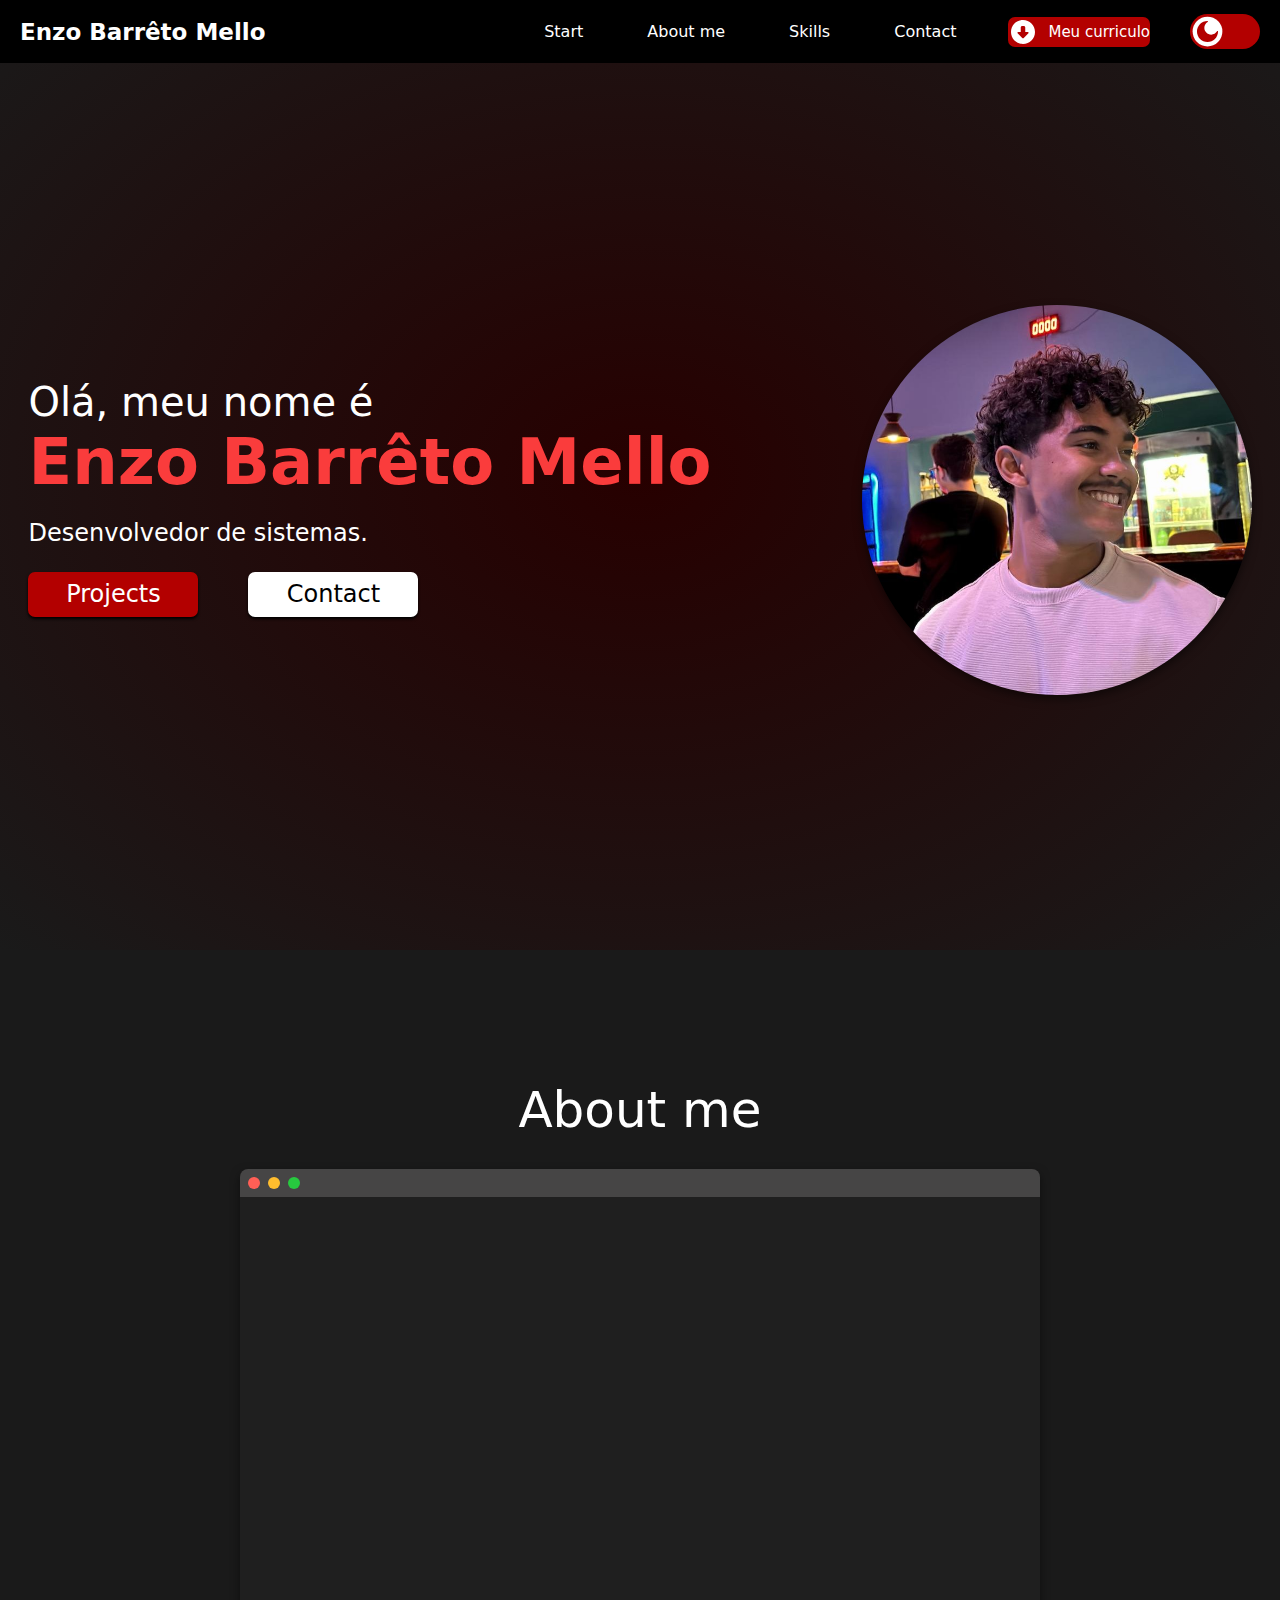
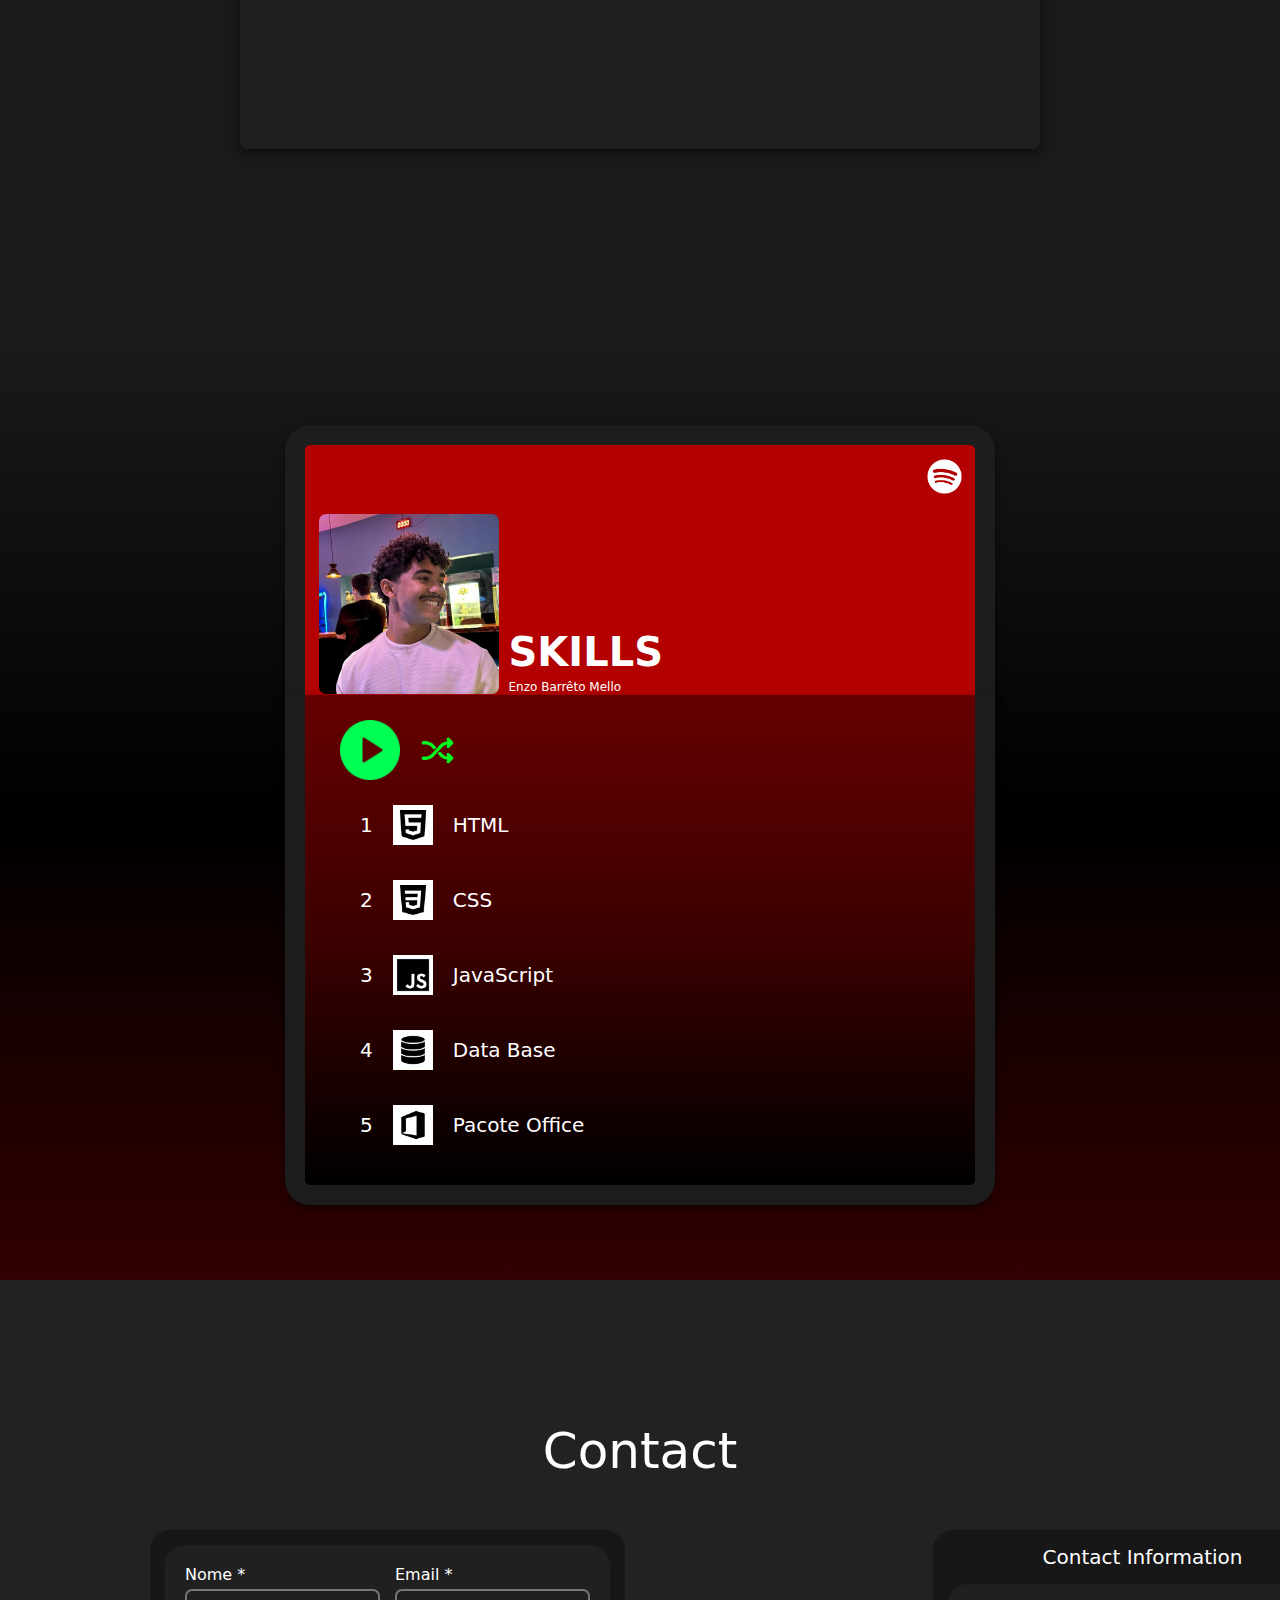
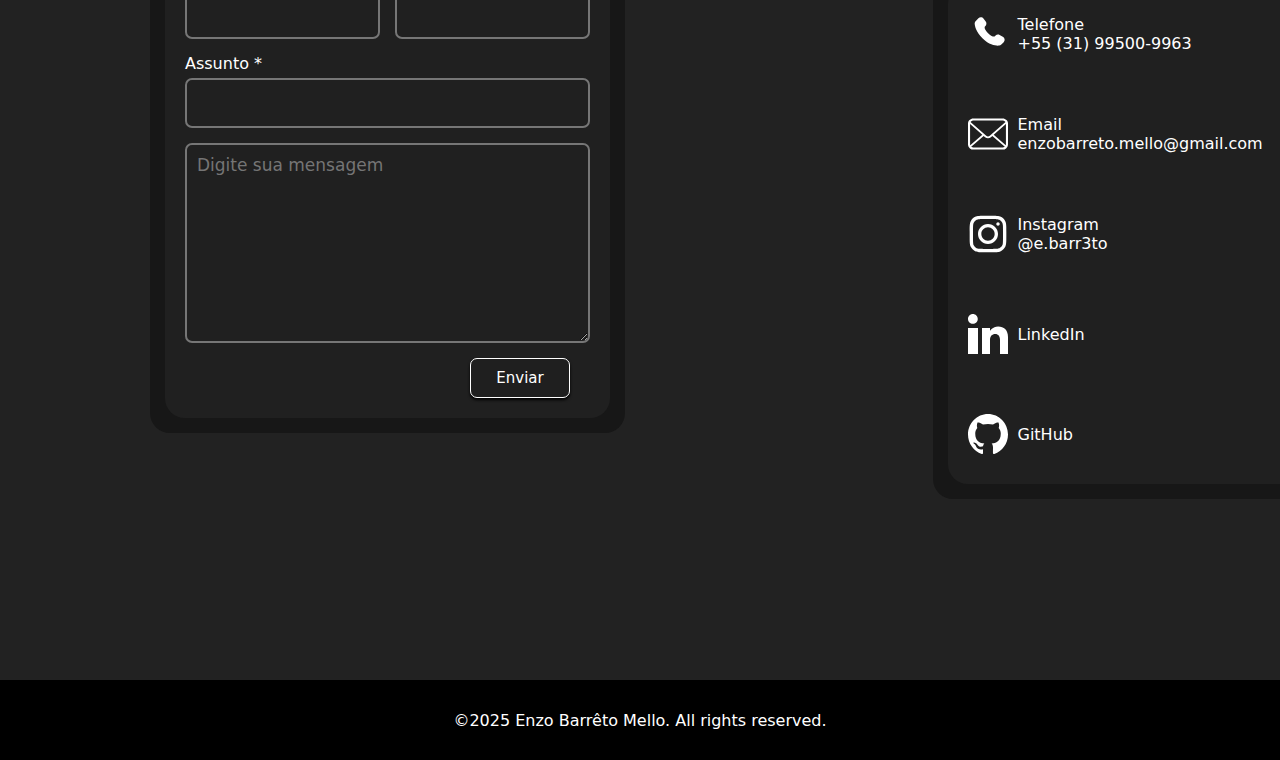
<file: Index.html>
<!DOCTYPE html>
<html lang="en">
<head>
    <meta charset="UTF-8">
    <meta name="viewport" content="width=device-width, initial-scale=1.0, maximum-scale=1.0, user-scalable=no">
    <title>Enzo Barrêto Mello</title>
    <link rel="stylesheet" href="Portifolho/style.css">
    <link rel="preconnect" href="https://fonts.googleapis.com">
    <link rel="preconnect" href="https://fonts.gstatic.com" crossorigin>
    <link href="https://fonts.googleapis.com/css2?family=Fira+Code:wght@300..700&display=swap" rel="stylesheet">
    <script src="script.js" defer></script>
</head>
<body>
        <section>
            <div id="cabecalho">
                <div id="nome_cabecalho">
                    Enzo Barrêto Mello
                </div>
                <div id="menu-toggle">
                    <span></span>
                    <span></span>
                    <span></span>
                </div>
                <div id="nav-menu">
                    <div id="abas">
                        <a href="#">Start</a>
                        <a href="#About_me">About me</a>
                        <a href="#Spotfy_Skills">Skills</a>
                        <a href="#Contact_Titulo">Contact</a>     
                    </div>
                    <div id="btn_meu_curriculo">
                        <a href="caminho/do/seu/arquivo.pdf" download id="btn_curriculo">
                            <svg id="icon_btn_curriculo" xmlns="http://www.w3.org/2000/svg" viewBox="0 0 640 640"><!--!Font Awesome Free v7.1.0 by @fontawesome - https://fontawesome.com License - https://fontawesome.com/license/free Copyright 2025 Fonticons, Inc.--><path fill="#ffffff" d="M320 64C178.6 64 64 178.6 64 320C64 461.4 178.6 576 320 576C461.4 576 576 461.4 576 320C576 178.6 461.4 64 320 64zM308.7 451.3L204.7 347.3C200.1 342.7 198.8 335.8 201.2 329.9C203.6 324 209.5 320 216 320L272 320L272 224C272 206.3 286.3 192 304 192L336 192C353.7 192 368 206.3 368 224L368 320L424 320C430.5 320 436.3 323.9 438.8 329.9C441.3 335.9 439.9 342.8 435.3 347.3L331.3 451.3C325.1 457.5 314.9 457.5 308.7 451.3z"/></svg>Meu curriculo
                        </a>
                    </div>
                    <div id="div-btn-EC">
                        <div class="btn_escuro_claro" id="btn_escuro_claro">
                            <div class="indicador" id="indicador"><img src="moon-svgrepo-com (4).svg" alt="" id="moon"><img src="sun-2-svgrepo-com (1).svg" alt="" id="sun"></div>
                        </div>
                    </div>
                </div>
            </div>    
        </section>
    <section id="Start"> 
        <div id="Corpo">
            <div id="titulo_corpo">
                <div id="Titulo">
                    Olá, meu nome é <br>
                    <mark class="EnzoBarretoMello">Enzo Barrêto Mello </mark>
                    <mark class="Desenvolvedor">Desenvolvedor de sistemas.</mark>
                </div>
                <div id="btns_Projects_e_Contct">
                    <a id="Projects" href="https://github.com/EnzoBarretoMello">
                        Projects
                    </a>
                    <button type="button" id="Btn_Contact">Contact</button>
                </div>
            </div>
            <div class="div_foto_enzo">
                <img src="1757696804037.0 - QUADRADO.jpg" alt="" class="foto_enzo">
            </div>
        </div>
    </section>
    <section id="About_me">
        <p id="About_me-titulo">About me</p>
            <div id="terminal" onclick="startTyping()">
                <div id="terminal-header">
                    <div class="button red"></div>
                    <div class="button yellow"></div>
                    <div class="button green"></div>
                </div>
                <div id="terminal-body" id="terminal-body"></div>
            </div>
    </section>
    <section id="Spotfy_Skills">
            <div class="faixa_azul_spotify">
                <div class="faixa_azul_part2">
                    <img src="Spotify_Primary_Logo_RGB_White.png" alt="" class="spotfy_icon">
                </div> 
                <div class="faixa_azul_part1">
                    <img src="1757696804037.0 - QUADRADO.jpg" alt="" class="foto2_enzo">
                    <div class="txt_faixa_azul">
                        <h1 class="h1_faixa_azul">SKILLS</h1>
                        <p class="P_faixa_azul">Enzo Barrêto Mello</p>
                    </div>
                </div>

            </div>
            <div class="faixa_preta_spotfy">
                <div class="btns_verdes">
                    <img src="play-button.png" alt="" class="icon_Play">
                    <img src="arrow.png" alt="" class="icon_Shuffle">
                </div>
                <div class="skills_list">
                        <button id="btn_abrir-modalHTML">
                            1
                            <img src="html (1).png" alt="" class="icon_spotfy">
                            HTML
                        </button>
                        <button id="btn_abrir-modalCSS">
                            2
                            <img src="css-3.png" alt="" class="icon_spotfy">
                            CSS
                        </button>
                        <button id="btn_abrir-modalJS">
                            3
                            <img src="js.png" alt="" class="icon_spotfy">
                            JavaScript
                        </button>
                        <button id="btn_abrir-modalBD">
                            4 
                            <img src="database.png" alt="" class="icon_spotfy">
                            Data Base
                        </button>
                        <button id="btn_abrir-modalOffice">
                            5 
                            <img src="office (1).png" alt="" class="icon_spotfy">
                            Pacote Office
                        </button>
                    </div>
                </div>
            </div>
    </section>
    <section>
        <div id="Contact_Titulo">Contact</div>
        <div id="Contact-div-pai">
            <div id="Contact">
            <div id="Form_borda">
                <div id="Form_contact">
                    <div id="Nome_email">
                        <div id="Nome_contact">
                            Nome *
                            <input type="text" name="nome" id="Txt_nome_contact">
                        </div>
                        <div id="Email_contact">
                            Email *
                            <input type="email" name="email" id="Txt_email_contact">
                        </div>
                    </div>
                    <div id="Assunto_mensagem">
                        <div id="Assunto_contact">
                        Assunto *
                        <input type="text" name="assunto" id="Txt_assunto_contact">
                        </div>
                        <div id="Mensagem_contact">
                            <textarea name="mensagem" id="Txt_mensagem_contact" placeholder="Digite sua mensagem"></textarea>
                        </div>
                        <div id="div-btn-enviar">
                        <button id="btn-enviar">Enviar</button>
                    </div>
                    </div>
                </div>
            </div>
            </div>
            <div id="Contact-infos">
                <div id="borda-info-contacts">
                    <div id="titulo-rodape">Contact Information</div>
                    <div id="rodape">
                        <div id="divs-rodape">
                            <svg viewBox="0 0 24 24" fill="none" xmlns="http://www.w3.org/2000/svg"><g id="SVGRepo_bgCarrier" stroke-width="0"></g><g id="SVGRepo_tracerCarrier" stroke-linecap="round" stroke-linejoin="round"></g><g id="SVGRepo_iconCarrier"> <path d="M16.5562 12.9062L16.1007 13.359C16.1007 13.359 15.0181 14.4355 12.0631 11.4972C9.10812 8.55901 10.1907 7.48257 10.1907 7.48257L10.4775 7.19738C11.1841 6.49484 11.2507 5.36691 10.6342 4.54348L9.37326 2.85908C8.61028 1.83992 7.13596 1.70529 6.26145 2.57483L4.69185 4.13552C4.25823 4.56668 3.96765 5.12559 4.00289 5.74561C4.09304 7.33182 4.81071 10.7447 8.81536 14.7266C13.0621 18.9492 17.0468 19.117 18.6763 18.9651C19.1917 18.9171 19.6399 18.6546 20.0011 18.2954L21.4217 16.883C22.3806 15.9295 22.1102 14.2949 20.8833 13.628L18.9728 12.5894C18.1672 12.1515 17.1858 12.2801 16.5562 12.9062Z" fill="#ffffff"></path> </g></svg>
                            <div id="infos">
                                <p>Telefone</p>
                                <p>+55 (31) 99500-9963</p>
                            </div>
                        </div>
                        <div id="divs-rodape">
                            <svg height="200px" width="200px" version="1.1" id="_x32_" xmlns="http://www.w3.org/2000/svg" xmlns:xlink="http://www.w3.org/1999/xlink" viewBox="0 0 512 512" xml:space="preserve" fill="#ffffff"><g id="SVGRepo_bgCarrier" stroke-width="0"></g><g id="SVGRepo_tracerCarrier" stroke-linecap="round" stroke-linejoin="round"></g><g id="SVGRepo_iconCarrier"> <style type="text/css"> .st0{fill:#ffffff;} </style> <g> <path class="st0" d="M510.746,110.361c-2.128-10.754-6.926-20.918-13.926-29.463c-1.422-1.794-2.909-3.39-4.535-5.009 c-12.454-12.52-29.778-19.701-47.531-19.701H67.244c-17.951,0-34.834,7-47.539,19.708c-1.608,1.604-3.099,3.216-4.575,5.067 c-6.97,8.509-11.747,18.659-13.824,29.428C0.438,114.62,0,119.002,0,123.435v265.137c0,9.224,1.874,18.206,5.589,26.745 c3.215,7.583,8.093,14.772,14.112,20.788c1.516,1.509,3.022,2.901,4.63,4.258c12.034,9.966,27.272,15.45,42.913,15.45h377.51 c15.742,0,30.965-5.505,42.967-15.56c1.604-1.298,3.091-2.661,4.578-4.148c5.818-5.812,10.442-12.49,13.766-19.854l0.438-1.05 c3.646-8.377,5.497-17.33,5.497-26.628V123.435C512,119.06,511.578,114.649,510.746,110.361z M34.823,99.104 c0.951-1.392,2.165-2.821,3.714-4.382c7.689-7.685,17.886-11.914,28.706-11.914h377.51c10.915,0,21.115,4.236,28.719,11.929 c1.313,1.327,2.567,2.8,3.661,4.272l2.887,3.88l-201.5,175.616c-6.212,5.446-14.21,8.443-22.523,8.443 c-8.231,0-16.222-2.99-22.508-8.436L32.19,102.939L34.823,99.104z M26.755,390.913c-0.109-0.722-0.134-1.524-0.134-2.341V128.925 l156.37,136.411L28.199,400.297L26.755,390.913z M464.899,423.84c-6.052,3.492-13.022,5.344-20.145,5.344H67.244 c-7.127,0-14.094-1.852-20.142-5.344l-6.328-3.668l159.936-139.379l17.528,15.246c10.514,9.128,23.922,14.16,37.761,14.16 c13.89,0,27.32-5.032,37.827-14.16l17.521-15.253L471.228,420.18L464.899,423.84z M485.372,388.572 c0,0.803-0.015,1.597-0.116,2.304l-1.386,9.472L329.012,265.409l156.36-136.418V388.572z"></path> </g> </g></svg>
                            <div id="infos">
                                <p>Email</p>
                                <p>enzobarreto.mello@gmail.com</p>
                            </div>
                        </div>
                        <div id="divs-rodape">
                            <svg viewBox="0 0 24 24" fill="none" xmlns="http://www.w3.org/2000/svg"><g id="SVGRepo_bgCarrier" stroke-width="0"></g><g id="SVGRepo_tracerCarrier" stroke-linecap="round" stroke-linejoin="round"></g><g id="SVGRepo_iconCarrier"> <path fill-rule="evenodd" clip-rule="evenodd" d="M12 18C15.3137 18 18 15.3137 18 12C18 8.68629 15.3137 6 12 6C8.68629 6 6 8.68629 6 12C6 15.3137 8.68629 18 12 18ZM12 16C14.2091 16 16 14.2091 16 12C16 9.79086 14.2091 8 12 8C9.79086 8 8 9.79086 8 12C8 14.2091 9.79086 16 12 16Z" fill="#ffffff"></path> <path d="M18 5C17.4477 5 17 5.44772 17 6C17 6.55228 17.4477 7 18 7C18.5523 7 19 6.55228 19 6C19 5.44772 18.5523 5 18 5Z" fill="#ffffff"></path> <path fill-rule="evenodd" clip-rule="evenodd" d="M1.65396 4.27606C1 5.55953 1 7.23969 1 10.6V13.4C1 16.7603 1 18.4405 1.65396 19.7239C2.2292 20.8529 3.14708 21.7708 4.27606 22.346C5.55953 23 7.23969 23 10.6 23H13.4C16.7603 23 18.4405 23 19.7239 22.346C20.8529 21.7708 21.7708 20.8529 22.346 19.7239C23 18.4405 23 16.7603 23 13.4V10.6C23 7.23969 23 5.55953 22.346 4.27606C21.7708 3.14708 20.8529 2.2292 19.7239 1.65396C18.4405 1 16.7603 1 13.4 1H10.6C7.23969 1 5.55953 1 4.27606 1.65396C3.14708 2.2292 2.2292 3.14708 1.65396 4.27606ZM13.4 3H10.6C8.88684 3 7.72225 3.00156 6.82208 3.0751C5.94524 3.14674 5.49684 3.27659 5.18404 3.43597C4.43139 3.81947 3.81947 4.43139 3.43597 5.18404C3.27659 5.49684 3.14674 5.94524 3.0751 6.82208C3.00156 7.72225 3 8.88684 3 10.6V13.4C3 15.1132 3.00156 16.2777 3.0751 17.1779C3.14674 18.0548 3.27659 18.5032 3.43597 18.816C3.81947 19.5686 4.43139 20.1805 5.18404 20.564C5.49684 20.7234 5.94524 20.8533 6.82208 20.9249C7.72225 20.9984 8.88684 21 10.6 21H13.4C15.1132 21 16.2777 20.9984 17.1779 20.9249C18.0548 20.8533 18.5032 20.7234 18.816 20.564C19.5686 20.1805 20.1805 19.5686 20.564 18.816C20.7234 18.5032 20.8533 18.0548 20.9249 17.1779C20.9984 16.2777 21 15.1132 21 13.4V10.6C21 8.88684 20.9984 7.72225 20.9249 6.82208C20.8533 5.94524 20.7234 5.49684 20.564 5.18404C20.1805 4.43139 19.5686 3.81947 18.816 3.43597C18.5032 3.27659 18.0548 3.14674 17.1779 3.0751C16.2777 3.00156 15.1132 3 13.4 3Z" fill="#ffffff"></path> </g></svg>
                            <div id="infos">
                                <p>Instagram</p>
                                <p>@e.barr3to</p>
                            </div>
                        </div>
                        <a href="www.linkedin.com/in/enzo-barreto-mello-833ba0292">
                            <div id="divs-rodape">
                                <svg viewBox="0 0 20 20" version="1.1" xmlns="http://www.w3.org/2000/svg" xmlns:xlink="http://www.w3.org/1999/xlink" fill="#ffffff"><g id="SVGRepo_bgCarrier" stroke-width="0"></g><g id="SVGRepo_tracerCarrier" stroke-linecap="round" stroke-linejoin="round"></g><g id="SVGRepo_iconCarrier"> <title>linkedin [#ffffff]</title> <desc>Created with Sketch.</desc> <defs> </defs> <g id="Page-1" stroke="none" stroke-width="1" fill="none" fill-rule="evenodd"> <g id="Dribbble-Light-Preview" transform="translate(-180.000000, -7479.000000)" fill="#ffffff"> <g id="icons" transform="translate(56.000000, 160.000000)"> <path d="M144,7339 L140,7339 L140,7332.001 C140,7330.081 139.153,7329.01 137.634,7329.01 C135.981,7329.01 135,7330.126 135,7332.001 L135,7339 L131,7339 L131,7326 L135,7326 L135,7327.462 C135,7327.462 136.255,7325.26 139.083,7325.26 C141.912,7325.26 144,7326.986 144,7330.558 L144,7339 L144,7339 Z M126.442,7323.921 C125.093,7323.921 124,7322.819 124,7321.46 C124,7320.102 125.093,7319 126.442,7319 C127.79,7319 128.883,7320.102 128.883,7321.46 C128.884,7322.819 127.79,7323.921 126.442,7323.921 L126.442,7323.921 Z M124,7339 L129,7339 L129,7326 L124,7326 L124,7339 Z" id="linkedin-[#ffffff]"> </path> </g> </g> </g> </g></svg>
                                <div id="infos">
                                    <p>LinkedIn</p>
                                </div>
                            </div>
                        </a>
                        <a href="https://github.com/EnzoBarretoMello">
                            <div id="divs-rodape">
                                <svg viewBox="0 0 20 20" version="1.1" xmlns="http://www.w3.org/2000/svg" xmlns:xlink="http://www.w3.org/1999/xlink" fill="#ffffff"><g id="SVGRepo_bgCarrier" stroke-width="0"></g><g id="SVGRepo_tracerCarrier" stroke-linecap="round" stroke-linejoin="round"></g><g id="SVGRepo_iconCarrier"> <title>github [#ffffff]</title> <desc>Created with Sketch.</desc> <defs> </defs> <g id="Page-1" stroke="none" stroke-width="1" fill="none" fill-rule="evenodd"> <g id="Dribbble-Light-Preview" transform="translate(-140.000000, -7559.000000)" fill="#ffffff"> <g id="icons" transform="translate(56.000000, 160.000000)"> <path d="M94,7399 C99.523,7399 104,7403.59 104,7409.253 C104,7413.782 101.138,7417.624 97.167,7418.981 C96.66,7419.082 96.48,7418.762 96.48,7418.489 C96.48,7418.151 96.492,7417.047 96.492,7415.675 C96.492,7414.719 96.172,7414.095 95.813,7413.777 C98.04,7413.523 100.38,7412.656 100.38,7408.718 C100.38,7407.598 99.992,7406.684 99.35,7405.966 C99.454,7405.707 99.797,7404.664 99.252,7403.252 C99.252,7403.252 98.414,7402.977 96.505,7404.303 C95.706,7404.076 94.85,7403.962 94,7403.958 C93.15,7403.962 92.295,7404.076 91.497,7404.303 C89.586,7402.977 88.746,7403.252 88.746,7403.252 C88.203,7404.664 88.546,7405.707 88.649,7405.966 C88.01,7406.684 87.619,7407.598 87.619,7408.718 C87.619,7412.646 89.954,7413.526 92.175,7413.785 C91.889,7414.041 91.63,7414.493 91.54,7415.156 C90.97,7415.418 89.522,7415.871 88.63,7414.304 C88.63,7414.304 88.101,7413.319 87.097,7413.247 C87.097,7413.247 86.122,7413.234 87.029,7413.87 C87.029,7413.87 87.684,7414.185 88.139,7415.37 C88.139,7415.37 88.726,7417.2 91.508,7416.58 C91.513,7417.437 91.522,7418.245 91.522,7418.489 C91.522,7418.76 91.338,7419.077 90.839,7418.982 C86.865,7417.627 84,7413.783 84,7409.253 C84,7403.59 88.478,7399 94,7399" id="github-[#ffffff]"> </path> </g> </g> </g> </g> <a href="www.linkedin.com/in/enzo-barreto-mello-833ba0292"></a></svg>
                                <div id="infos">
                                    <p>GitHub</p>
                                </div>
                            </div>
                        </a>
                    </div>
                </div>  
            </div>
        </div>
    </section>
    <footer>
        <div id="footer-div">
            <p id="footer-txt">©2025 Enzo Barrêto Mello. All rights reserved.</p>
        </div>
    </footer>
    <div class="Container_modalHTML">
        <div id="fadeHTML" class="hide"></div>
        <div id="ModalHTML" class="hide">
            <div id="modal-bodyHTML">
                <div id="modal-headerHTML">
                    <h1>HTML</h1>
                    <button id="Btn_X_modalHTML"><h1>x</h1></button>
                </div>
                <img src="database.png" alt="" id="icon_modalHTML">
                <p>
                    Conhecimento sólido em HTML5, incluindo a criação de estruturas semânticas, uso adequado de tags e atributos, e implementação de melhores práticas para acessibilidade e SEO. Experiência na construção de layouts responsivos e integração com CSS e JavaScript para desenvolvimento web completo.
                </p>
            </div>
        </div>
    </div>
    <div class="Container_modalCSS">
        <div id="fadeCSS" class="hide"></div>
        <div id="ModalCSS" class="hide">
            <div id="modal-bodyCSS">
                <div id="modal-headerCSS">
                    <h1>CSS</h1>
                    <button id="Btn_X_modalCSS"><h1>x</h1></button>
                </div>
                <img src="css-3.png" alt="" id="icon_modalCSS">
                <p>
                    Habilidade avançada em CSS3, incluindo a criação de layouts responsivos utilizando Flexbox e Grid, animações e transições para melhorar a experiência do usuário, e a aplicação de pré-processadores como SASS para otimizar o código. Experiência na implementação de design moderno e consistente em projetos web.
                </p>
            </div>
        </div>
    </div>
    <div class="Container_modalJS">
        <div id="fadeJS" class="hide"></div>
        <div id="ModalJS" class="hide">
            <div id="modal-bodyJS">
                <div id="modal-headerJS">
                    <h1>JavaScript</h1>
                    <button id="Btn_X_modalJS"><h1>x</h1></button>
                </div>
                <img src="css-3.png" alt="" id="icon_modalJS">
                <p>
                    Proficiência em JavaScript, com experiência em desenvolvimento front-end e back-end. Conhecimento em manipulação do DOM, eventos, e uso de APIs para criar aplicações web interativas. Familiaridade com frameworks e bibliotecas populares como React
</file>
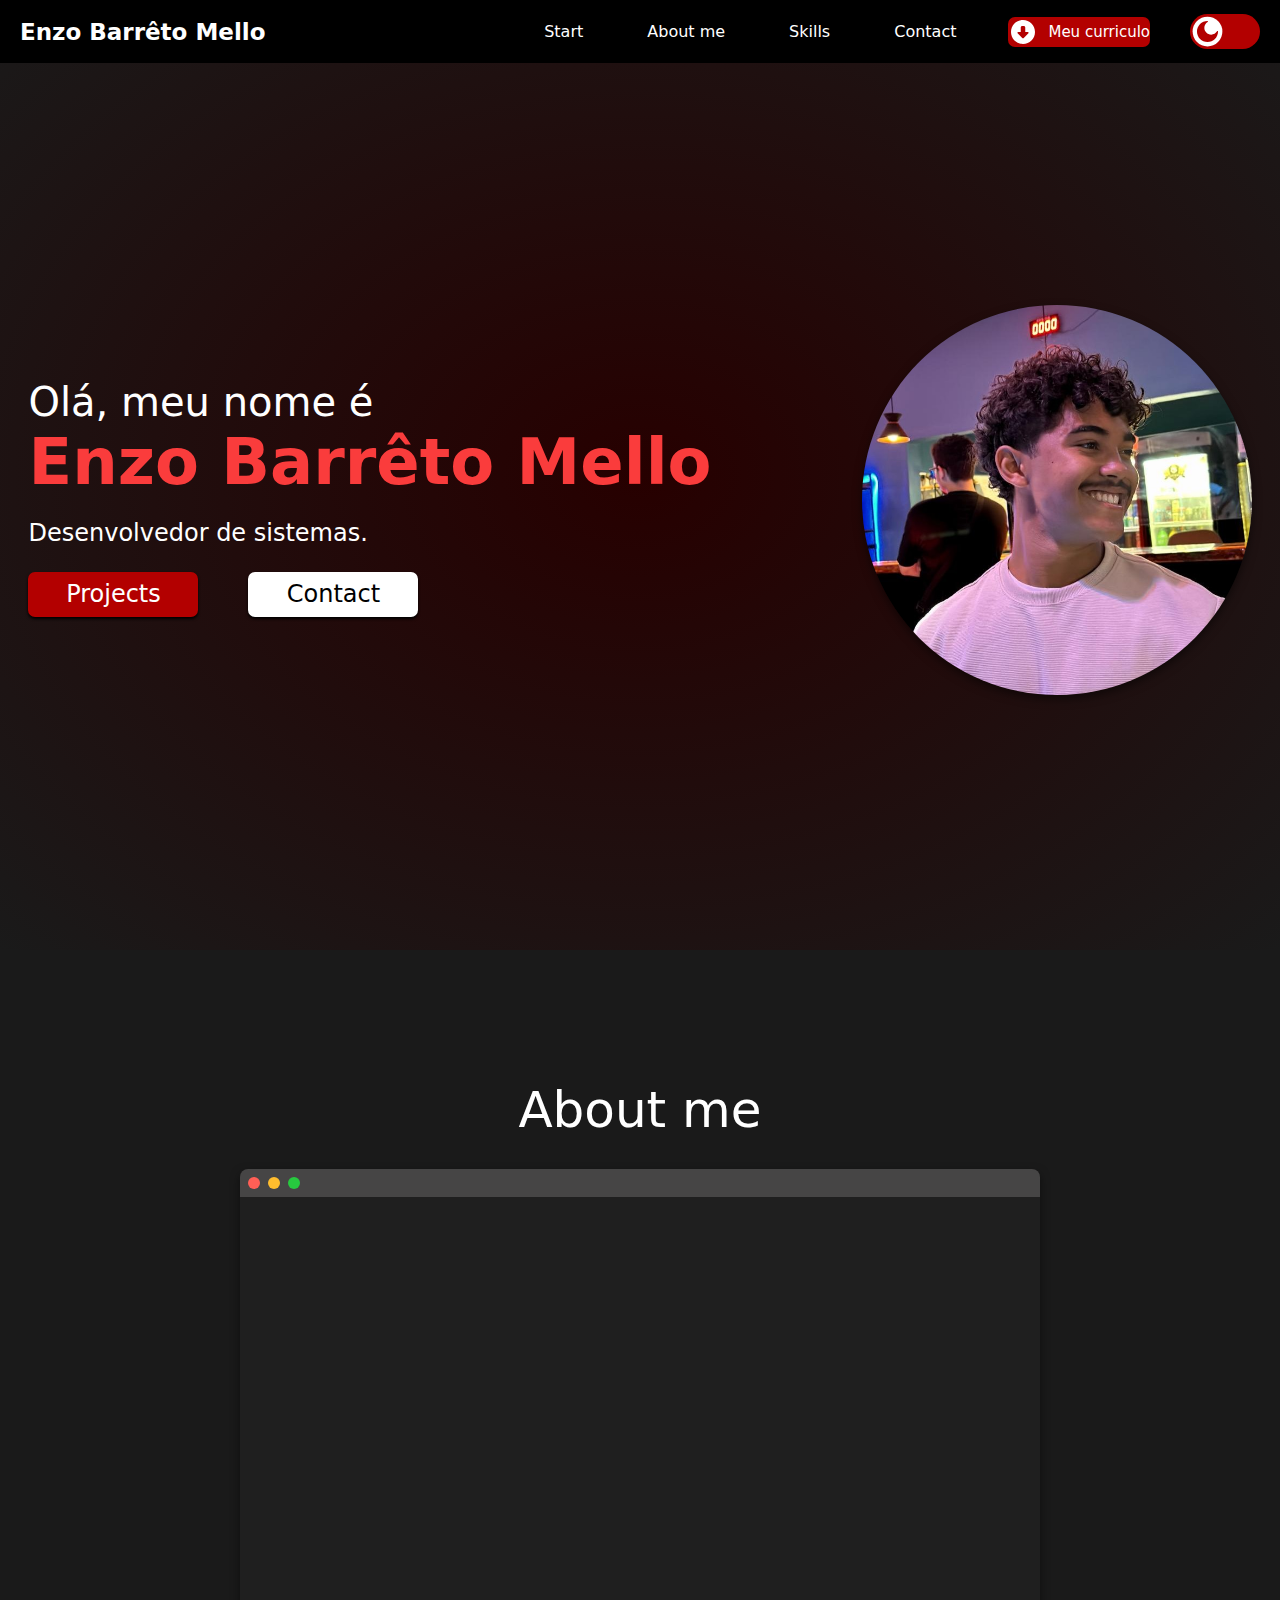
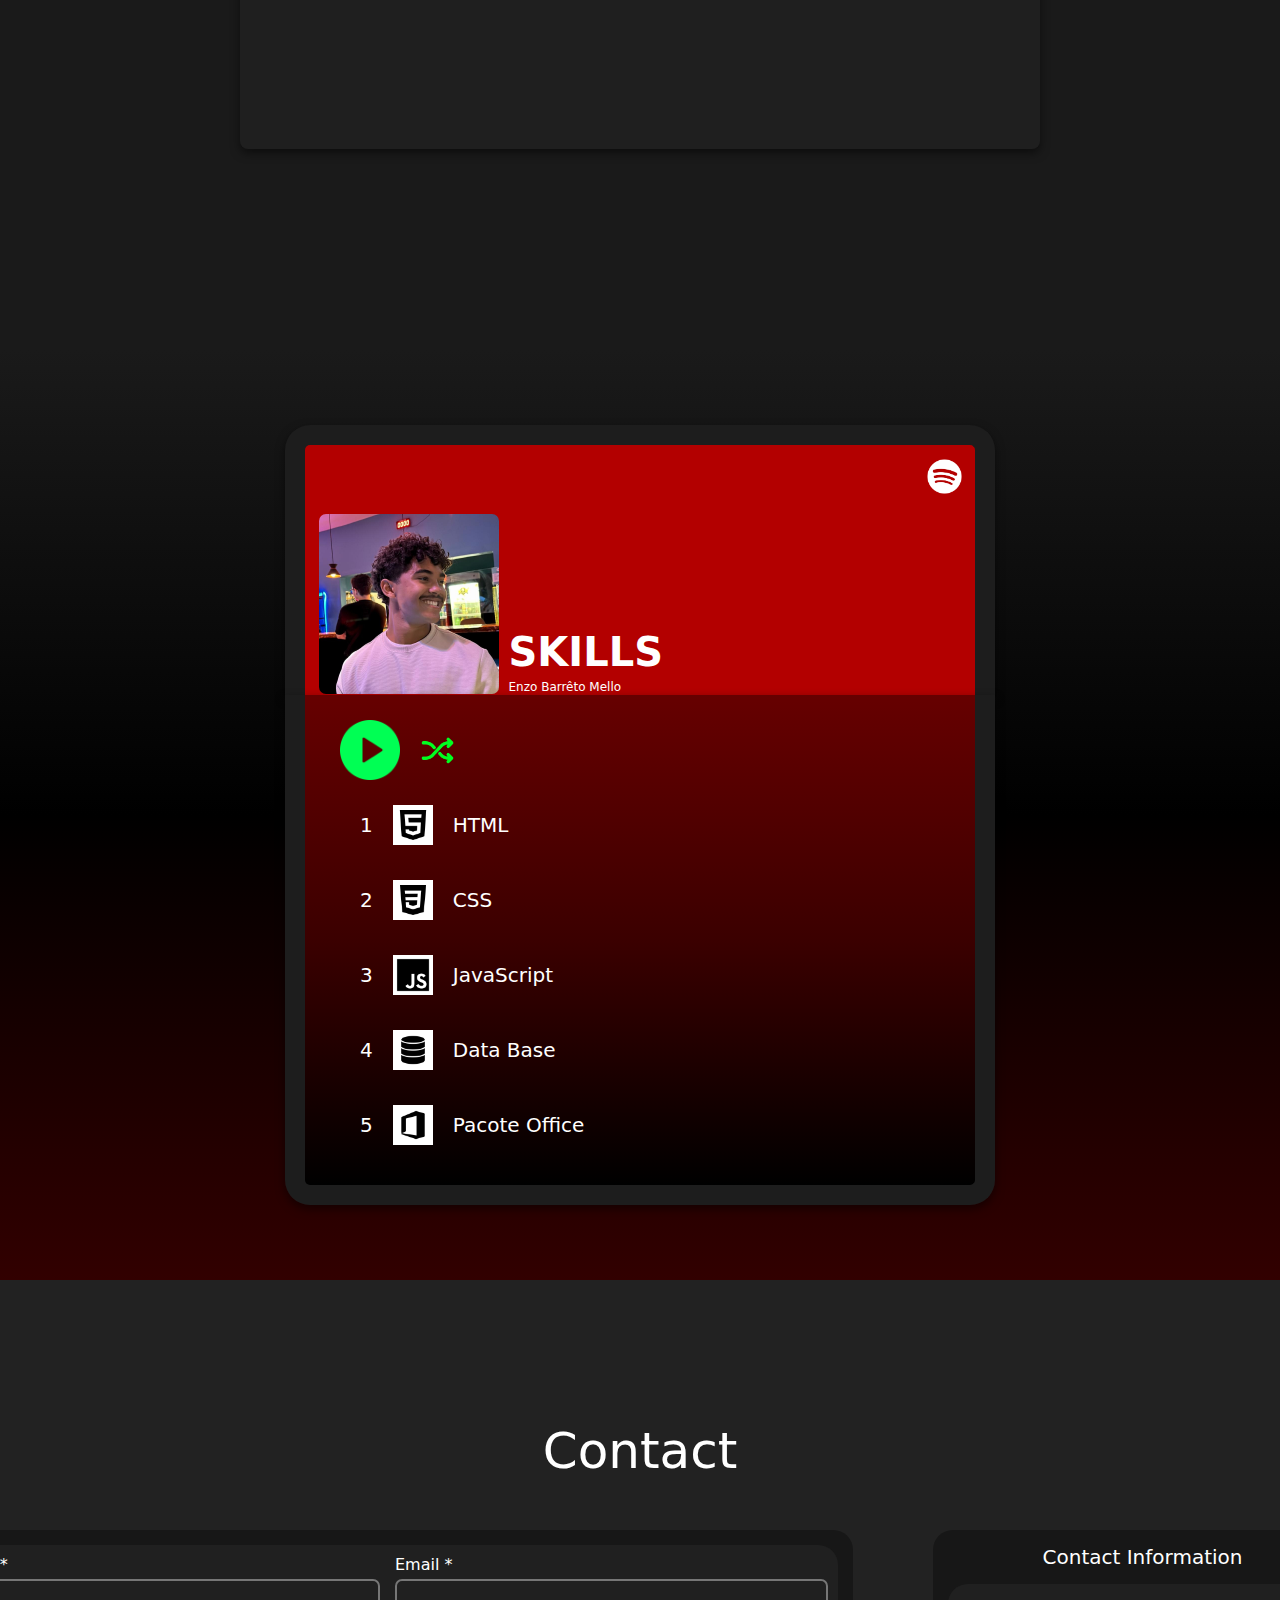
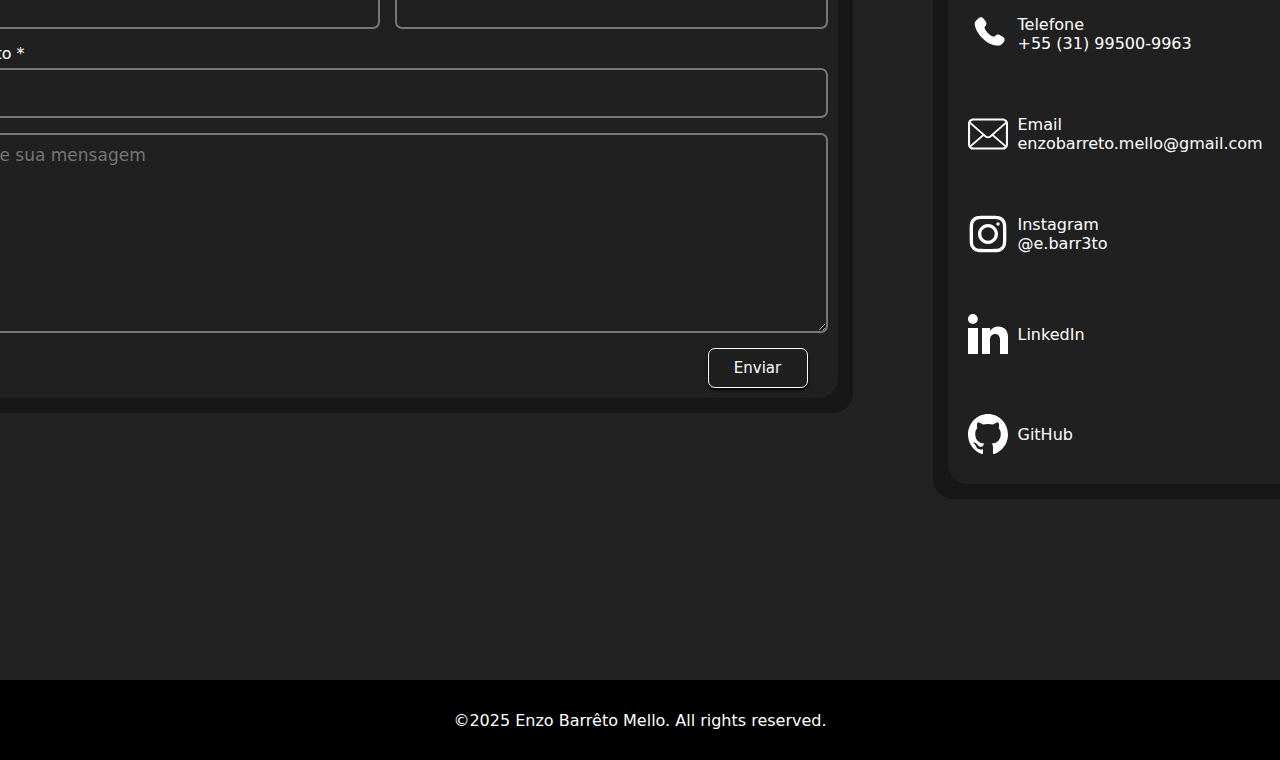
<file: index.html>
<!DOCTYPE html>
<html lang="en">
<head>
    <meta charset="UTF-8">
    <meta name="viewport" content="width=device-width, initial-scale=1.0, maximum-scale=1.0, user-scalable=no">
    <title>Enzo Barrêto Mello</title>
    <link rel="stylesheet" href="style.css">
    <link rel="preconnect" href="https://fonts.googleapis.com">
    <link rel="preconnect" href="https://fonts.gstatic.com" crossorigin>
    <link href="https://fonts.googleapis.com/css2?family=Fira+Code:wght@300..700&display=swap" rel="stylesheet">
    <script src="script.js" defer></script>
</head>
<body>
        <section>
            <div id="cabecalho">
                <div id="nome_cabecalho">
                    Enzo Barrêto Mello
                </div>
                <div id="menu-toggle">
                    <span></span>
                    <span></span>
                    <span></span>
                </div>
                <div id="nav-menu">
                    <div id="abas">
                        <a href="#">Start</a>
                        <a href="#About_me">About me</a>
                        <a href="#Spotfy_Skills">Skills</a>
                        <a href="#Contact_Titulo">Contact</a>     
                    </div>
                    <div id="btn_meu_curriculo">
                        <a href="caminho/do/seu/arquivo.pdf" download id="btn_curriculo">
                            <svg id="icon_btn_curriculo" xmlns="http://www.w3.org/2000/svg" viewBox="0 0 640 640"><!--!Font Awesome Free v7.1.0 by @fontawesome - https://fontawesome.com License - https://fontawesome.com/license/free Copyright 2025 Fonticons, Inc.--><path fill="#ffffff" d="M320 64C178.6 64 64 178.6 64 320C64 461.4 178.6 576 320 576C461.4 576 576 461.4 576 320C576 178.6 461.4 64 320 64zM308.7 451.3L204.7 347.3C200.1 342.7 198.8 335.8 201.2 329.9C203.6 324 209.5 320 216 320L272 320L272 224C272 206.3 286.3 192 304 192L336 192C353.7 192 368 206.3 368 224L368 320L424 320C430.5 320 436.3 323.9 438.8 329.9C441.3 335.9 439.9 342.8 435.3 347.3L331.3 451.3C325.1 457.5 314.9 457.5 308.7 451.3z"/></svg>Meu curriculo
                        </a>
                    </div>
                    <div id="div-btn-EC">
                        <div class="btn_escuro_claro" id="btn_escuro_claro">
                            <div class="indicador" id="indicador"><img src="moon-svgrepo-com (4).svg" alt="" id="moon"><img src="sun-2-svgrepo-com (1).svg" alt="" id="sun"></div>
                        </div>
                    </div>
                </div>
            </div>    
        </section>
    <section id="Start"> 
        <div id="Corpo">
            <div id="titulo_corpo">
                <div id="Titulo">
                    Olá, meu nome é <br>
                    <mark class="EnzoBarretoMello">Enzo Barrêto Mello </mark>
                    <mark class="Desenvolvedor">Desenvolvedor de sistemas.</mark>
                </div>
                <div id="btns_Projects_e_Contct">
                    <a id="Projects" href="https://github.com/EnzoBarretoMello">
                        Projects
                    </a>
                    <button type="button" id="Btn_Contact">Contact</button>
                </div>
            </div>
            <div class="div_foto_enzo">
                <img src="1757696804037.0 - QUADRADO.jpg" alt="" class="foto_enzo">
            </div>
        </div>
    </section>
    <section id="About_me">
        <p id="About_me-titulo">About me</p>
            <div id="terminal" onclick="startTyping()">
                <div id="terminal-header">
                    <div class="button red"></div>
                    <div class="button yellow"></div>
                    <div class="button green"></div>
                </div>
                <div id="terminal-body" id="terminal-body"></div>
            </div>
    </section>
    <section id="Spotfy_Skills">
            <div class="faixa_azul_spotify">
                <div class="faixa_azul_part2">
                    <img src="Spotify_Primary_Logo_RGB_White.png" alt="" class="spotfy_icon">
                </div> 
                <div class="faixa_azul_part1">
                    <img src="1757696804037.0 - QUADRADO.jpg" alt="" class="foto2_enzo">
                    <div class="txt_faixa_azul">
                        <h1 class="h1_faixa_azul">SKILLS</h1>
                        <p class="P_faixa_azul">Enzo Barrêto Mello</p>
                    </div>
                </div>

            </div>
            <div class="faixa_preta_spotfy">
                <div class="btns_verdes">
                    <img src="play-button.png" alt="" class="icon_Play">
                    <img src="arrow.png" alt="" class="icon_Shuffle">
                </div>
                <div class="skills_list">
                        <button id="btn_abrir-modalHTML">
                            1
                            <img src="html (1).png" alt="" class="icon_spotfy">
                            HTML
                        </button>
                        <button id="btn_abrir-modalCSS">
                            2
                            <img src="css-3.png" alt="" class="icon_spotfy">
                            CSS
                        </button>
                        <button id="btn_abrir-modalJS">
                            3
                            <img src="js.png" alt="" class="icon_spotfy">
                            JavaScript
                        </button>
                        <button id="btn_abrir-modalBD">
                            4 
                            <img src="database.png" alt="" class="icon_spotfy">
                            Data Base
                        </button>
                        <button id="btn_abrir-modalOffice">
                            5 
                            <img src="office (1).png" alt="" class="icon_spotfy">
                            Pacote Office
                        </button>
                    </div>
                </div>
            </div>
    </section>
    <section>
        <div id="Contact_Titulo">Contact</div>
        <div id="Contact-div-pai">
            <div id="Contact">
            <div id="Form_borda">
                <div id="Form_contact">
                    <div id="Nome_email">
                        <div id="Nome_contact">
                            Nome *
                            <input type="text" name="nome" id="Txt_nome_contact">
                        </div>
                        <div id="Email_contact">
                            Email *
                            <input type="email" name="email" id="Txt_email_contact">
                        </div>
                    </div>
                    <div id="Assunto_mensagem">
                        <div id="Assunto_contact">
                        Assunto *
                        <input type="text" name="assunto" id="Txt_assunto_contact">
                        </div>
                        <div id="Mensagem_contact">
                            <textarea name="mensagem" id="Txt_mensagem_contact" placeholder="Digite sua mensagem"></textarea>
                        </div>
                        <div id="div-btn-enviar">
                        <button id="btn-enviar">Enviar</button>
                    </div>
                    </div>
                </div>
            </div>
            </div>
            <div id="Contact-infos">
                <div id="borda-info-contacts">
                    <div id="titulo-rodape">Contact Information</div>
                    <div id="rodape">
                        <div id="divs-rodape">
                            <svg viewBox="0 0 24 24" fill="none" xmlns="http://www.w3.org/2000/svg"><g id="SVGRepo_bgCarrier" stroke-width="0"></g><g id="SVGRepo_tracerCarrier" stroke-linecap="round" stroke-linejoin="round"></g><g id="SVGRepo_iconCarrier"> <path d="M16.5562 12.9062L16.1007 13.359C16.1007 13.359 15.0181 14.4355 12.0631 11.4972C9.10812 8.55901 10.1907 7.48257 10.1907 7.48257L10.4775 7.19738C11.1841 6.49484 11.2507 5.36691 10.6342 4.54348L9.37326 2.85908C8.61028 1.83992 7.13596 1.70529 6.26145 2.57483L4.69185 4.13552C4.25823 4.56668 3.96765 5.12559 4.00289 5.74561C4.09304 7.33182 4.81071 10.7447 8.81536 14.7266C13.0621 18.9492 17.0468 19.117 18.6763 18.9651C19.1917 18.9171 19.6399 18.6546 20.0011 18.2954L21.4217 16.883C22.3806 15.9295 22.1102 14.2949 20.8833 13.628L18.9728 12.5894C18.1672 12.1515 17.1858 12.2801 16.5562 12.9062Z" fill="#ffffff"></path> </g></svg>
                            <div id="infos">
                                <p>Telefone</p>
                                <p>+55 (31) 99500-9963</p>
                            </div>
                        </div>
                        <div id="divs-rodape">
                            <svg height="200px" width="200px" version="1.1" id="_x32_" xmlns="http://www.w3.org/2000/svg" xmlns:xlink="http://www.w3.org/1999/xlink" viewBox="0 0 512 512" xml:space="preserve" fill="#ffffff"><g id="SVGRepo_bgCarrier" stroke-width="0"></g><g id="SVGRepo_tracerCarrier" stroke-linecap="round" stroke-linejoin="round"></g><g id="SVGRepo_iconCarrier"> <style type="text/css"> .st0{fill:#ffffff;} </style> <g> <path class="st0" d="M510.746,110.361c-2.128-10.754-6.926-20.918-13.926-29.463c-1.422-1.794-2.909-3.39-4.535-5.009 c-12.454-12.52-29.778-19.701-47.531-19.701H67.244c-17.951,0-34.834,7-47.539,19.708c-1.608,1.604-3.099,3.216-4.575,5.067 c-6.97,8.509-11.747,18.659-13.824,29.428C0.438,114.62,0,119.002,0,123.435v265.137c0,9.224,1.874,18.206,5.589,26.745 c3.215,7.583,8.093,14.772,14.112,20.788c1.516,1.509,3.022,2.901,4.63,4.258c12.034,9.966,27.272,15.45,42.913,15.45h377.51 c15.742,0,30.965-5.505,42.967-15.56c1.604-1.298,3.091-2.661,4.578-4.148c5.818-5.812,10.442-12.49,13.766-19.854l0.438-1.05 c3.646-8.377,5.497-17.33,5.497-26.628V123.435C512,119.06,511.578,114.649,510.746,110.361z M34.823,99.104 c0.951-1.392,2.165-2.821,3.714-4.382c7.689-7.685,17.886-11.914,28.706-11.914h377.51c10.915,0,21.115,4.236,28.719,11.929 c1.313,1.327,2.567,2.8,3.661,4.272l2.887,3.88l-201.5,175.616c-6.212,5.446-14.21,8.443-22.523,8.443 c-8.231,0-16.222-2.99-22.508-8.436L32.19,102.939L34.823,99.104z M26.755,390.913c-0.109-0.722-0.134-1.524-0.134-2.341V128.925 l156.37,136.411L28.199,400.297L26.755,390.913z M464.899,423.84c-6.052,3.492-13.022,5.344-20.145,5.344H67.244 c-7.127,0-14.094-1.852-20.142-5.344l-6.328-3.668l159.936-139.379l17.528,15.246c10.514,9.128,23.922,14.16,37.761,14.16 c13.89,0,27.32-5.032,37.827-14.16l17.521-15.253L471.228,420.18L464.899,423.84z M485.372,388.572 c0,0.803-0.015,1.597-0.116,2.304l-1.386,9.472L329.012,265.409l156.36-136.418V388.572z"></path> </g> </g></svg>
                            <div id="infos">
                                <p>Email</p>
                                <p>enzobarreto.mello@gmail.com</p>
                            </div>
                        </div>
                        <div id="divs-rodape">
                            <svg viewBox="0 0 24 24" fill="none" xmlns="http://www.w3.org/2000/svg"><g id="SVGRepo_bgCarrier" stroke-width="0"></g><g id="SVGRepo_tracerCarrier" stroke-linecap="round" stroke-linejoin="round"></g><g id="SVGRepo_iconCarrier"> <path fill-rule="evenodd" clip-rule="evenodd" d="M12 18C15.3137 18 18 15.3137 18 12C18 8.68629 15.3137 6 12 6C8.68629 6 6 8.68629 6 12C6 15.3137 8.68629 18 12 18ZM12 16C14.2091 16 16 14.2091 16 12C16 9.79086 14.2091 8 12 8C9.79086 8 8 9.79086 8 12C8 14.2091 9.79086 16 12 16Z" fill="#ffffff"></path> <path d="M18 5C17.4477 5 17 5.44772 17 6C17 6.55228 17.4477 7 18 7C18.5523 7 19 6.55228 19 6C19 5.44772 18.5523 5 18 5Z" fill="#ffffff"></path> <path fill-rule="evenodd" clip-rule="evenodd" d="M1.65396 4.27606C1 5.55953 1 7.23969 1 10.6V13.4C1 16.7603 1 18.4405 1.65396 19.7239C2.2292 20.8529 3.14708 21.7708 4.27606 22.346C5.55953 23 7.23969 23 10.6 23H13.4C16.7603 23 18.4405 23 19.7239 22.346C20.8529 21.7708 21.7708 20.8529 22.346 19.7239C23 18.4405 23 16.7603 23 13.4V10.6C23 7.23969 23 5.55953 22.346 4.27606C21.7708 3.14708 20.8529 2.2292 19.7239 1.65396C18.4405 1 16.7603 1 13.4 1H10.6C7.23969 1 5.55953 1 4.27606 1.65396C3.14708 2.2292 2.2292 3.14708 1.65396 4.27606ZM13.4 3H10.6C8.88684 3 7.72225 3.00156 6.82208 3.0751C5.94524 3.14674 5.49684 3.27659 5.18404 3.43597C4.43139 3.81947 3.81947 4.43139 3.43597 5.18404C3.27659 5.49684 3.14674 5.94524 3.0751 6.82208C3.00156 7.72225 3 8.88684 3 10.6V13.4C3 15.1132 3.00156 16.2777 3.0751 17.1779C3.14674 18.0548 3.27659 18.5032 3.43597 18.816C3.81947 19.5686 4.43139 20.1805 5.18404 20.564C5.49684 20.7234 5.94524 20.8533 6.82208 20.9249C7.72225 20.9984 8.88684 21 10.6 21H13.4C15.1132 21 16.2777 20.9984 17.1779 20.9249C18.0548 20.8533 18.5032 20.7234 18.816 20.564C19.5686 20.1805 20.1805 19.5686 20.564 18.816C20.7234 18.5032 20.8533 18.0548 20.9249 17.1779C20.9984 16.2777 21 15.1132 21 13.4V10.6C21 8.88684 20.9984 7.72225 20.9249 6.82208C20.8533 5.94524 20.7234 5.49684 20.564 5.18404C20.1805 4.43139 19.5686 3.81947 18.816 3.43597C18.5032 3.27659 18.0548 3.14674 17.1779 3.0751C16.2777 3.00156 15.1132 3 13.4 3Z" fill="#ffffff"></path> </g></svg>
                            <div id="infos">
                                <p>Instagram</p>
                                <p>@e.barr3to</p>
                            </div>
                        </div>
                        <a href="www.linkedin.com/in/enzo-barreto-mello-833ba0292">
                            <div id="divs-rodape">
                                <svg viewBox="0 0 20 20" version="1.1" xmlns="http://www.w3.org/2000/svg" xmlns:xlink="http://www.w3.org/1999/xlink" fill="#ffffff"><g id="SVGRepo_bgCarrier" stroke-width="0"></g><g id="SVGRepo_tracerCarrier" stroke-linecap="round" stroke-linejoin="round"></g><g id="SVGRepo_iconCarrier"> <title>linkedin [#ffffff]</title> <desc>Created with Sketch.</desc> <defs> </defs> <g id="Page-1" stroke="none" stroke-width="1" fill="none" fill-rule="evenodd"> <g id="Dribbble-Light-Preview" transform="translate(-180.000000, -7479.000000)" fill="#ffffff"> <g id="icons" transform="translate(56.000000, 160.000000)"> <path d="M144,7339 L140,7339 L140,7332.001 C140,7330.081 139.153,7329.01 137.634,7329.01 C135.981,7329.01 135,7330.126 135,7332.001 L135,7339 L131,7339 L131,7326 L135,7326 L135,7327.462 C135,7327.462 136.255,7325.26 139.083,7325.26 C141.912,7325.26 144,7326.986 144,7330.558 L144,7339 L144,7339 Z M126.442,7323.921 C125.093,7323.921 124,7322.819 124,7321.46 C124,7320.102 125.093,7319 126.442,7319 C127.79,7319 128.883,7320.102 128.883,7321.46 C128.884,7322.819 127.79,7323.921 126.442,7323.921 L126.442,7323.921 Z M124,7339 L129,7339 L129,7326 L124,7326 L124,7339 Z" id="linkedin-[#ffffff]"> </path> </g> </g> </g> </g></svg>
                                <div id="infos">
                                    <p>LinkedIn</p>
                                </div>
                            </div>
                        </a>
                        <a href="https://github.com/EnzoBarretoMello">
                            <div id="divs-rodape">
                                <svg viewBox="0 0 20 20" version="1.1" xmlns="http://www.w3.org/2000/svg" xmlns:xlink="http://www.w3.org/1999/xlink" fill="#ffffff"><g id="SVGRepo_bgCarrier" stroke-width="0"></g><g id="SVGRepo_tracerCarrier" stroke-linecap="round" stroke-linejoin="round"></g><g id="SVGRepo_iconCarrier"> <title>github [#ffffff]</title> <desc>Created with Sketch.</desc> <defs> </defs> <g id="Page-1" stroke="none" stroke-width="1" fill="none" fill-rule="evenodd"> <g id="Dribbble-Light-Preview" transform="translate(-140.000000, -7559.000000)" fill="#ffffff"> <g id="icons" transform="translate(56.000000, 160.000000)"> <path d="M94,7399 C99.523,7399 104,7403.59 104,7409.253 C104,7413.782 101.138,7417.624 97.167,7418.981 C96.66,7419.082 96.48,7418.762 96.48,7418.489 C96.48,7418.151 96.492,7417.047 96.492,7415.675 C96.492,7414.719 96.172,7414.095 95.813,7413.777 C98.04,7413.523 100.38,7412.656 100.38,7408.718 C100.38,7407.598 99.992,7406.684 99.35,7405.966 C99.454,7405.707 99.797,7404.664 99.252,7403.252 C99.252,7403.252 98.414,7402.977 96.505,7404.303 C95.706,7404.076 94.85,7403.962 94,7403.958 C93.15,7403.962 92.295,7404.076 91.497,7404.303 C89.586,7402.977 88.746,7403.252 88.746,7403.252 C88.203,7404.664 88.546,7405.707 88.649,7405.966 C88.01,7406.684 87.619,7407.598 87.619,7408.718 C87.619,7412.646 89.954,7413.526 92.175,7413.785 C91.889,7414.041 91.63,7414.493 91.54,7415.156 C90.97,7415.418 89.522,7415.871 88.63,7414.304 C88.63,7414.304 88.101,7413.319 87.097,7413.247 C87.097,7413.247 86.122,7413.234 87.029,7413.87 C87.029,7413.87 87.684,7414.185 88.139,7415.37 C88.139,7415.37 88.726,7417.2 91.508,7416.58 C91.513,7417.437 91.522,7418.245 91.522,7418.489 C91.522,7418.76 91.338,7419.077 90.839,7418.982 C86.865,7417.627 84,7413.783 84,7409.253 C84,7403.59 88.478,7399 94,7399" id="github-[#ffffff]"> </path> </g> </g> </g> </g> <a href="www.linkedin.com/in/enzo-barreto-mello-833ba0292"></a></svg>
                                <div id="infos">
                                    <p>GitHub</p>
                                </div>
                            </div>
                        </a>
                    </div>
                </div>  
            </div>
        </div>
    </section>
    <footer>
        <div id="footer-div">
            <p id="footer-txt">©2025 Enzo Barrêto Mello. All rights reserved.</p>
        </div>
    </footer>
    <div class="Container_modalHTML">
        <div id="fadeHTML" class="hide"></div>
        <div id="ModalHTML" class="hide">
            <div id="modal-bodyHTML">
                <div id="modal-headerHTML">
                    <h1>HTML</h1>
                    <button id="Btn_X_modalHTML"><h1>x</h1></button>
                </div>
                <img src="database.png" alt="" id="icon_modalHTML">
                <p>
                    Conhecimento sólido em HTML5, incluindo a criação de estruturas semânticas, uso adequado de tags e atributos, e implementação de melhores práticas para acessibilidade e SEO. Experiência na construção de layouts responsivos e integração com CSS e JavaScript para desenvolvimento web completo.
                </p>
            </div>
        </div>
    </div>
    <div class="Container_modalCSS">
        <div id="fadeCSS" class="hide"></div>
        <div id="ModalCSS" class="hide">
            <div id="modal-bodyCSS">
                <div id="modal-headerCSS">
                    <h1>CSS</h1>
                    <button id="Btn_X_modalCSS"><h1>x</h1></button>
                </div>
                <img src="css-3.png" alt="" id="icon_modalCSS">
                <p>
                    Habilidade avançada em CSS3, incluindo a criação de layouts responsivos utilizando Flexbox e Grid, animações e transições para melhorar a experiência do usuário, e a aplicação de pré-processadores como SASS para otimizar o código. Experiência na implementação de design moderno e consistente em projetos web.
                </p>
            </div>
        </div>
    </div>
    <div class="Container_modalJS">
        <div id="fadeJS" class="hide"></div>
        <div id="ModalJS" class="hide">
            <div id="modal-bodyJS">
                <div id="modal-headerJS">
                    <h1>JavaScript</h1>
                    <button id="Btn_X_modalJS"><h1>x</h1></button>
                </div>
                <img src="css-3.png" alt="" id="icon_modalJS">
                <p>
                    Proficiência em JavaScript, com experiência em desenvolvimento front-end e back-end. Conhecimento em manipulação do DOM, eventos, e uso de APIs para criar aplicações web interativas. Familiaridade com frameworks e bibliotecas populares como React e Node.js, além de boas práticas de codificação e otimização de desempenho.
                </p>
            </div>
        </div>
    </div>
    <div class="Container_modalBD">
        <div id="fadeBD" class="hide"></div>
        <div id="ModalBD" class="hide">
            <div id="modal-bodyBD">
                <div id="modal-headerBD">
                    <h1>Data Base</h1>
                    <button id="Btn_X_modalBD"><h1>x</h1></button>
                </div>
                <img src="database.png" alt="" id="icon_modalBD">
                <p>Conhecimento em modelagem, criação e gerenciamento de bancos de dados relacionais utilizando SQL. Experiência com consultas complexas, normalização de dados e otimização de desempenho para garantir a integridade e eficiência dos dados.</p>
            </div>
        </div>
    </div>
    <div class="Container_modalOffice">
        <div id="fadeOffice" class="hide"></div>
        <div id="ModalOffice" class="hide">
            <div id="modal-bodyOffice">
                <div id="modal-headerOffice">
                    <h1>Pacote Office</h1>
                    <button id="Btn_X_modalOffice"><h1>x</h1></button>
                </div>
                <img src="office (1).png" alt="" id="icon_modalOffice">
                <p>
                    Lorem, ipsum dolor sit amet consectetur adipisicing elit. A animi dolor vitae quia incidunt, maxime sapiente cupiditate voluptas at ratione nam voluptatibus corporis, amet consequatur sunt modi accusamus, repudiandae molestiae.
                </p>
            </div>
        </div>
    </div>
</body>
<script src="script.js" defer></script>
</html>
</file>
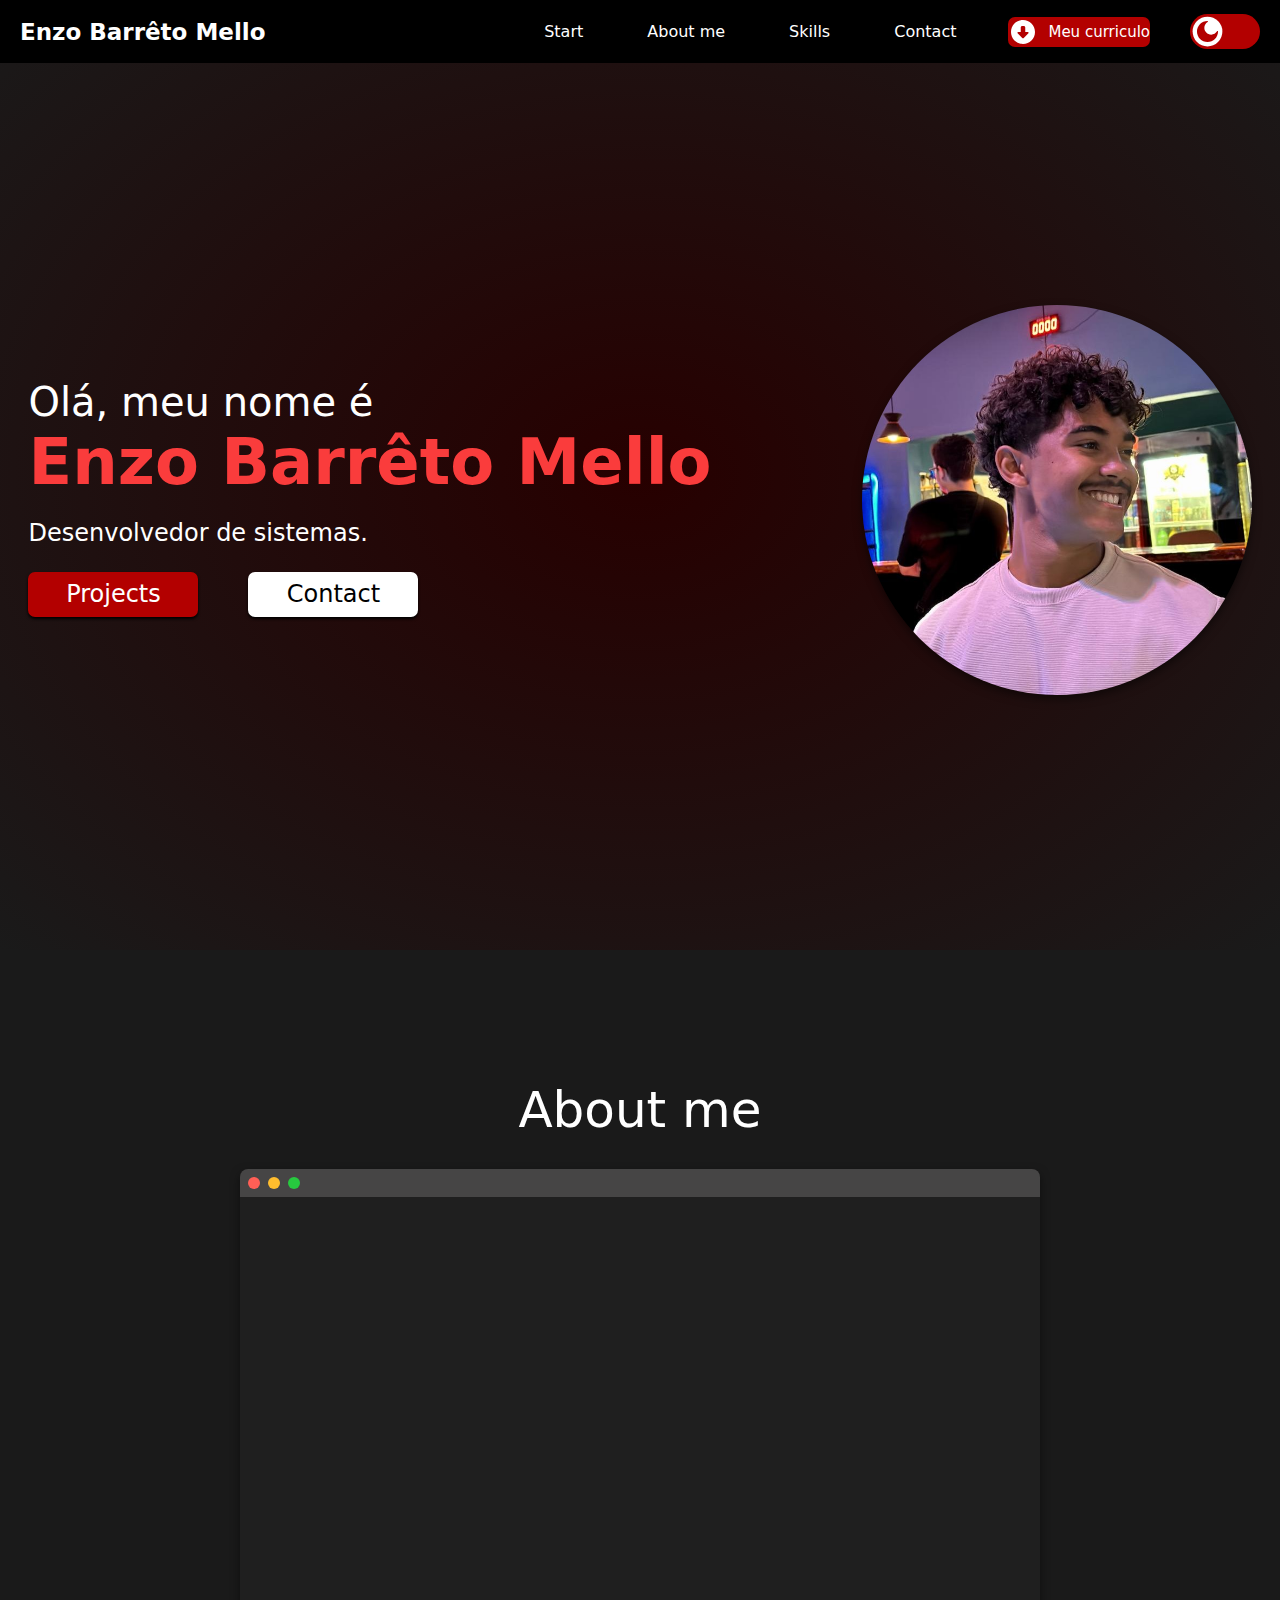
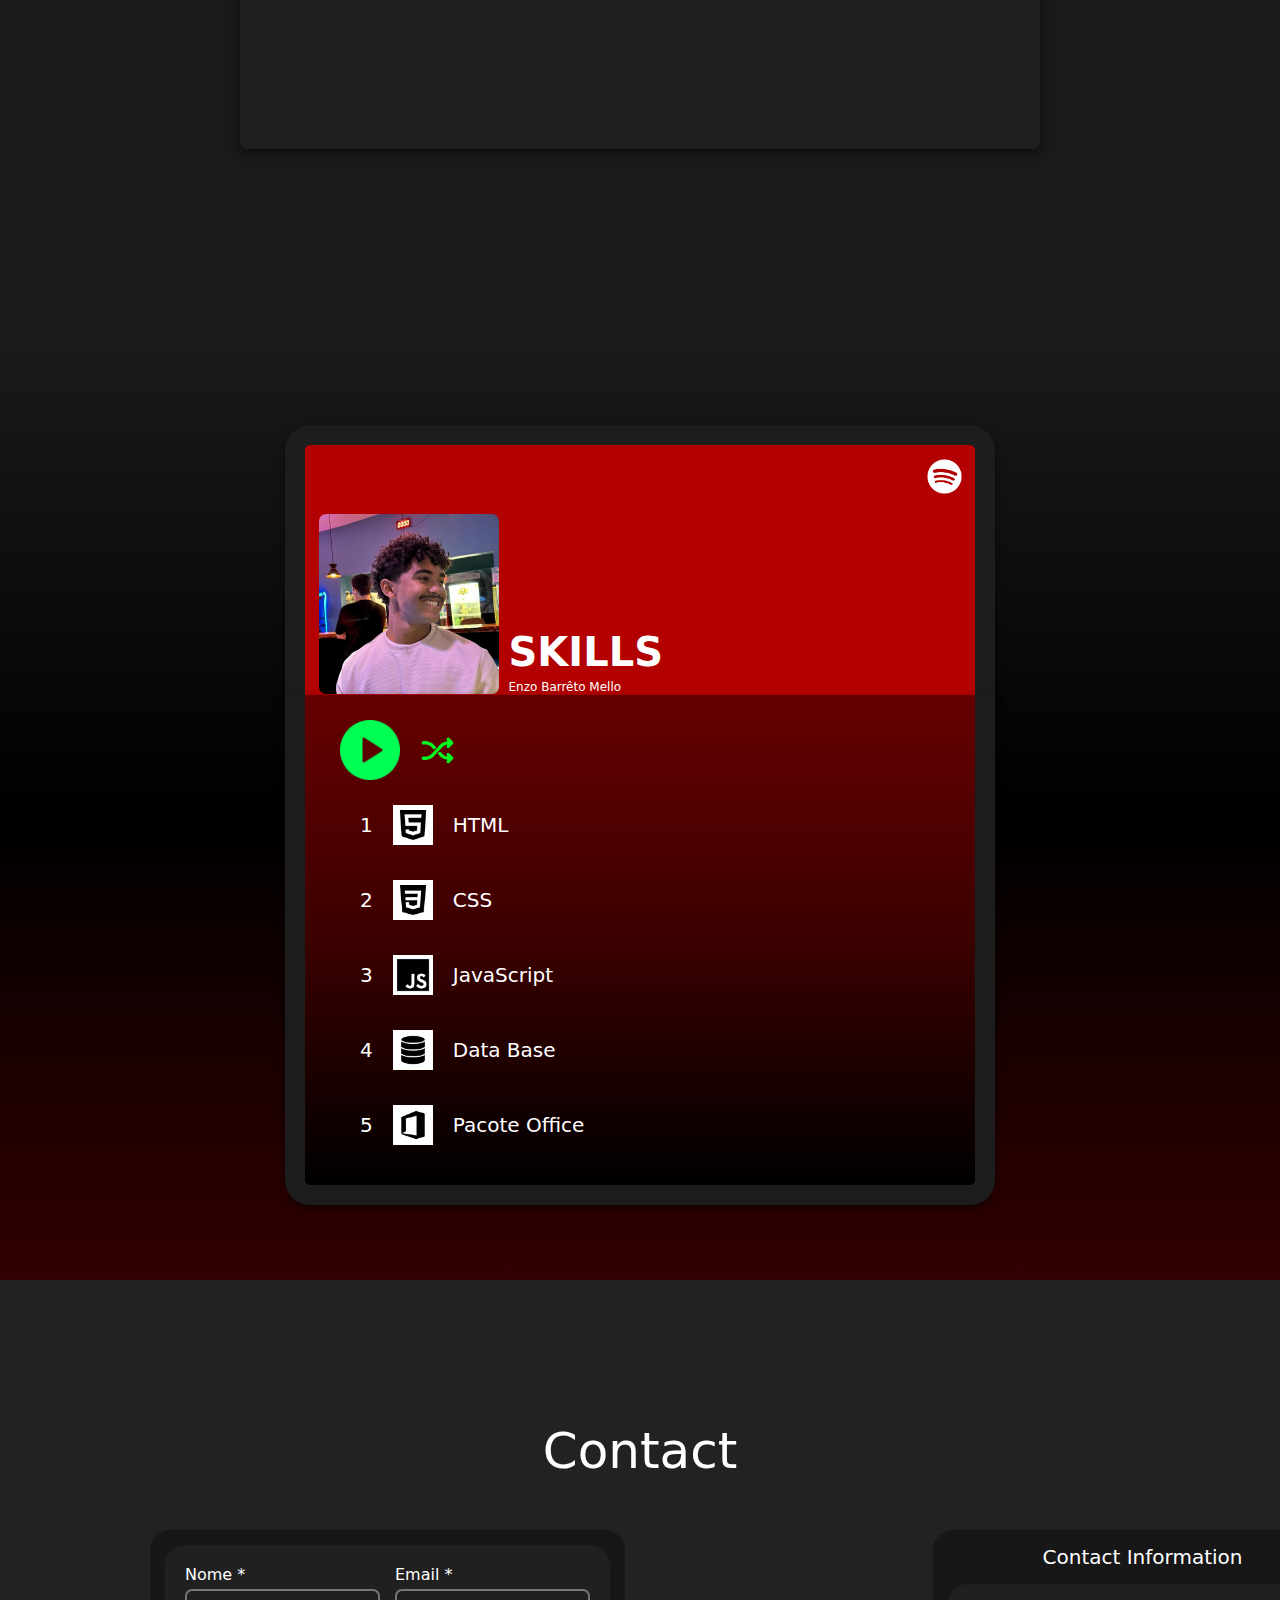
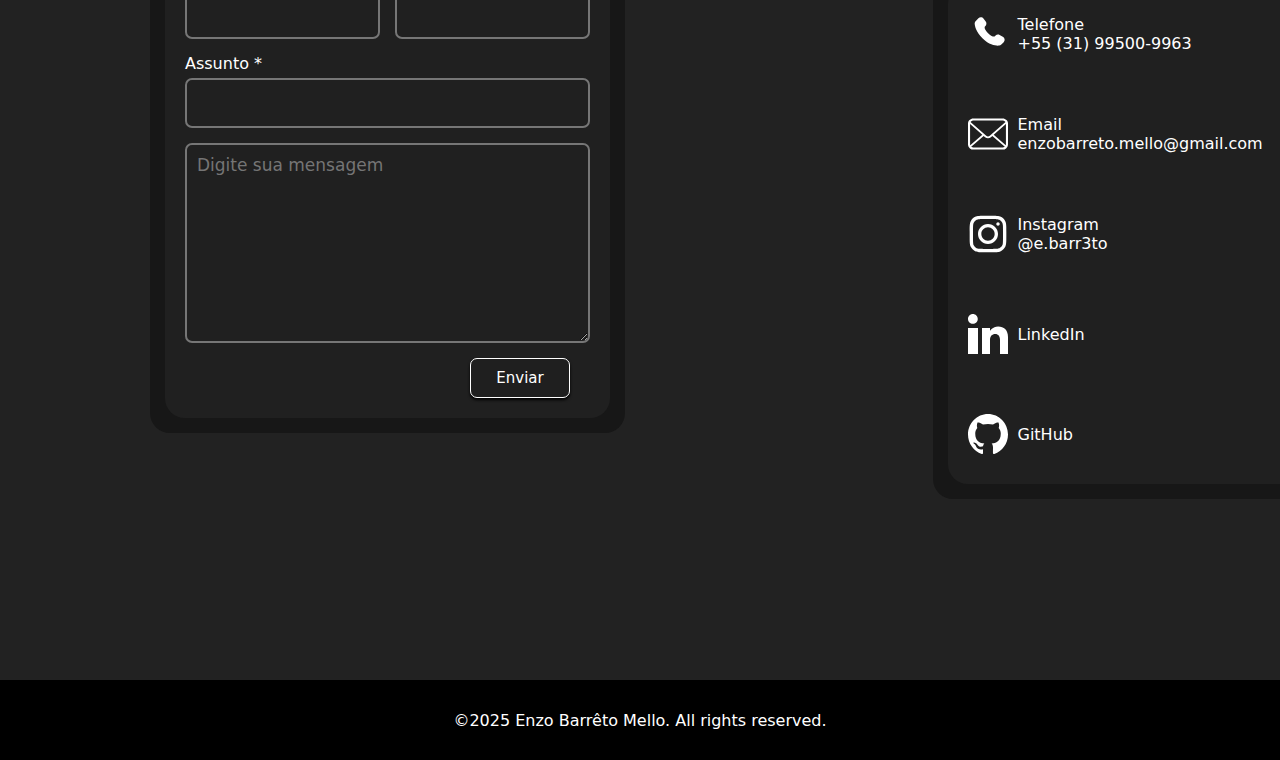
<file: Portifolho/index.html>
<!DOCTYPE html>
<html lang="en">
<head>
    <meta charset="UTF-8">
    <meta name="viewport" content="width=device-width, initial-scale=1.0, maximum-scale=1.0, user-scalable=no">
    <title>Enzo Barrêto Mello</title>
    <link rel="stylesheet" href="style.css">
    <link rel="preconnect" href="https://fonts.googleapis.com">
    <link rel="preconnect" href="https://fonts.gstatic.com" crossorigin>
    <link href="https://fonts.googleapis.com/css2?family=Fira+Code:wght@300..700&display=swap" rel="stylesheet">
    <script src="script.js" defer></script>
</head>
<body>
        <section>
            <div id="cabecalho">
                <div id="nome_cabecalho">
                    Enzo Barrêto Mello
                </div>
                <div id="menu-toggle">
                    <span></span>
                    <span></span>
                    <span></span>
                </div>
                <div id="nav-menu">
                    <div id="abas">
                        <a href="#">Start</a>
                        <a href="#About_me">About me</a>
                        <a href="#Spotfy_Skills">Skills</a>
                        <a href="#Contact_Titulo">Contact</a>     
                    </div>
                    <div id="btn_meu_curriculo">
                        <a href="caminho/do/seu/arquivo.pdf" download id="btn_curriculo">
                            <svg id="icon_btn_curriculo" xmlns="http://www.w3.org/2000/svg" viewBox="0 0 640 640"><!--!Font Awesome Free v7.1.0 by @fontawesome - https://fontawesome.com License - https://fontawesome.com/license/free Copyright 2025 Fonticons, Inc.--><path fill="#ffffff" d="M320 64C178.6 64 64 178.6 64 320C64 461.4 178.6 576 320 576C461.4 576 576 461.4 576 320C576 178.6 461.4 64 320 64zM308.7 451.3L204.7 347.3C200.1 342.7 198.8 335.8 201.2 329.9C203.6 324 209.5 320 216 320L272 320L272 224C272 206.3 286.3 192 304 192L336 192C353.7 192 368 206.3 368 224L368 320L424 320C430.5 320 436.3 323.9 438.8 329.9C441.3 335.9 439.9 342.8 435.3 347.3L331.3 451.3C325.1 457.5 314.9 457.5 308.7 451.3z"/></svg>Meu curriculo
                        </a>
                    </div>
                    <div id="div-btn-EC">
                        <div class="btn_escuro_claro" id="btn_escuro_claro">
                            <div class="indicador" id="indicador"><img src="moon-svgrepo-com (4).svg" alt="" id="moon"><img src="sun-2-svgrepo-com (1).svg" alt="" id="sun"></div>
                        </div>
                    </div>
                </div>
            </div>    
        </section>
    <section id="Start"> 
        <div id="Corpo">
            <div id="titulo_corpo">
                <div id="Titulo">
                    Olá, meu nome é <br>
                    <mark class="EnzoBarretoMello">Enzo Barrêto Mello </mark>
                    <mark class="Desenvolvedor">Desenvolvedor de sistemas.</mark>
                </div>
                <div id="btns_Projects_e_Contct">
                    <a id="Projects" href="https://github.com/EnzoBarretoMello">
                        Projects
                    </a>
                    <button type="button" id="Btn_Contact">Contact</button>
                </div>
            </div>
            <div class="div_foto_enzo">
                <img src="1757696804037.0 - QUADRADO.jpg" alt="" class="foto_enzo">
            </div>
        </div>
    </section>
    <section id="About_me">
        <p id="About_me-titulo">About me</p>
            <div id="terminal" onclick="startTyping()">
                <div id="terminal-header">
                    <div class="button red"></div>
                    <div class="button yellow"></div>
                    <div class="button green"></div>
                </div>
                <div id="terminal-body" id="terminal-body"></div>
            </div>
    </section>
    <section id="Spotfy_Skills">
            <div class="faixa_azul_spotify">
                <div class="faixa_azul_part2">
                    <img src="Spotify_Primary_Logo_RGB_White.png" alt="" class="spotfy_icon">
                </div> 
                <div class="faixa_azul_part1">
                    <img src="1757696804037.0 - QUADRADO.jpg" alt="" class="foto2_enzo">
                    <div class="txt_faixa_azul">
                        <h1 class="h1_faixa_azul">SKILLS</h1>
                        <p class="P_faixa_azul">Enzo Barrêto Mello</p>
                    </div>
                </div>

            </div>
            <div class="faixa_preta_spotfy">
                <div class="btns_verdes">
                    <img src="play-button.png" alt="" class="icon_Play">
                    <img src="arrow.png" alt="" class="icon_Shuffle">
                </div>
                <div class="skills_list">
                        <button id="btn_abrir-modalHTML">
                            1
                            <img src="html (1).png" alt="" class="icon_spotfy">
                            HTML
                        </button>
                        <button id="btn_abrir-modalCSS">
                            2
                            <img src="css-3.png" alt="" class="icon_spotfy">
                            CSS
                        </button>
                        <button id="btn_abrir-modalJS">
                            3
                            <img src="js.png" alt="" class="icon_spotfy">
                            JavaScript
                        </button>
                        <button id="btn_abrir-modalBD">
                            4 
                            <img src="database.png" alt="" class="icon_spotfy">
                            Data Base
                        </button>
                        <button id="btn_abrir-modalOffice">
                            5 
                            <img src="office (1).png" alt="" class="icon_spotfy">
                            Pacote Office
                        </button>
                    </div>
                </div>
            </div>
    </section>
    <section>
        <div id="Contact_Titulo">Contact</div>
        <div id="Contact-div-pai">
            <div id="Contact">
            <div id="Form_borda">
                <div id="Form_contact">
                    <div id="Nome_email">
                        <div id="Nome_contact">
                            Nome *
                            <input type="text" name="nome" id="Txt_nome_contact">
                        </div>
                        <div id="Email_contact">
                            Email *
                            <input type="email" name="email" id="Txt_email_contact">
                        </div>
                    </div>
                    <div id="Assunto_mensagem">
                        <div id="Assunto_contact">
                        Assunto *
                        <input type="text" name="assunto" id="Txt_assunto_contact">
                        </div>
                        <div id="Mensagem_contact">
                            <textarea name="mensagem" id="Txt_mensagem_contact" placeholder="Digite sua mensagem"></textarea>
                        </div>
                        <div id="div-btn-enviar">
                        <button id="btn-enviar">Enviar</button>
                    </div>
                    </div>
                </div>
            </div>
            </div>
            <div id="Contact-infos">
                <div id="borda-info-contacts">
                    <div id="titulo-rodape">Contact Information</div>
                    <div id="rodape">
                        <div id="divs-rodape">
                            <svg viewBox="0 0 24 24" fill="none" xmlns="http://www.w3.org/2000/svg"><g id="SVGRepo_bgCarrier" stroke-width="0"></g><g id="SVGRepo_tracerCarrier" stroke-linecap="round" stroke-linejoin="round"></g><g id="SVGRepo_iconCarrier"> <path d="M16.5562 12.9062L16.1007 13.359C16.1007 13.359 15.0181 14.4355 12.0631 11.4972C9.10812 8.55901 10.1907 7.48257 10.1907 7.48257L10.4775 7.19738C11.1841 6.49484 11.2507 5.36691 10.6342 4.54348L9.37326 2.85908C8.61028 1.83992 7.13596 1.70529 6.26145 2.57483L4.69185 4.13552C4.25823 4.56668 3.96765 5.12559 4.00289 5.74561C4.09304 7.33182 4.81071 10.7447 8.81536 14.7266C13.0621 18.9492 17.0468 19.117 18.6763 18.9651C19.1917 18.9171 19.6399 18.6546 20.0011 18.2954L21.4217 16.883C22.3806 15.9295 22.1102 14.2949 20.8833 13.628L18.9728 12.5894C18.1672 12.1515 17.1858 12.2801 16.5562 12.9062Z" fill="#ffffff"></path> </g></svg>
                            <div id="infos">
                                <p>Telefone</p>
                                <p>+55 (31) 99500-9963</p>
                            </div>
                        </div>
                        <div id="divs-rodape">
                            <svg height="200px" width="200px" version="1.1" id="_x32_" xmlns="http://www.w3.org/2000/svg" xmlns:xlink="http://www.w3.org/1999/xlink" viewBox="0 0 512 512" xml:space="preserve" fill="#ffffff"><g id="SVGRepo_bgCarrier" stroke-width="0"></g><g id="SVGRepo_tracerCarrier" stroke-linecap="round" stroke-linejoin="round"></g><g id="SVGRepo_iconCarrier"> <style type="text/css"> .st0{fill:#ffffff;} </style> <g> <path class="st0" d="M510.746,110.361c-2.128-10.754-6.926-20.918-13.926-29.463c-1.422-1.794-2.909-3.39-4.535-5.009 c-12.454-12.52-29.778-19.701-47.531-19.701H67.244c-17.951,0-34.834,7-47.539,19.708c-1.608,1.604-3.099,3.216-4.575,5.067 c-6.97,8.509-11.747,18.659-13.824,29.428C0.438,114.62,0,119.002,0,123.435v265.137c0,9.224,1.874,18.206,5.589,26.745 c3.215,7.583,8.093,14.772,14.112,20.788c1.516,1.509,3.022,2.901,4.63,4.258c12.034,9.966,27.272,15.45,42.913,15.45h377.51 c15.742,0,30.965-5.505,42.967-15.56c1.604-1.298,3.091-2.661,4.578-4.148c5.818-5.812,10.442-12.49,13.766-19.854l0.438-1.05 c3.646-8.377,5.497-17.33,5.497-26.628V123.435C512,119.06,511.578,114.649,510.746,110.361z M34.823,99.104 c0.951-1.392,2.165-2.821,3.714-4.382c7.689-7.685,17.886-11.914,28.706-11.914h377.51c10.915,0,21.115,4.236,28.719,11.929 c1.313,1.327,2.567,2.8,3.661,4.272l2.887,3.88l-201.5,175.616c-6.212,5.446-14.21,8.443-22.523,8.443 c-8.231,0-16.222-2.99-22.508-8.436L32.19,102.939L34.823,99.104z M26.755,390.913c-0.109-0.722-0.134-1.524-0.134-2.341V128.925 l156.37,136.411L28.199,400.297L26.755,390.913z M464.899,423.84c-6.052,3.492-13.022,5.344-20.145,5.344H67.244 c-7.127,0-14.094-1.852-20.142-5.344l-6.328-3.668l159.936-139.379l17.528,15.246c10.514,9.128,23.922,14.16,37.761,14.16 c13.89,0,27.32-5.032,37.827-14.16l17.521-15.253L471.228,420.18L464.899,423.84z M485.372,388.572 c0,0.803-0.015,1.597-0.116,2.304l-1.386,9.472L329.012,265.409l156.36-136.418V388.572z"></path> </g> </g></svg>
                            <div id="infos">
                                <p>Email</p>
                                <p>enzobarreto.mello@gmail.com</p>
                            </div>
                        </div>
                        <div id="divs-rodape">
                            <svg viewBox="0 0 24 24" fill="none" xmlns="http://www.w3.org/2000/svg"><g id="SVGRepo_bgCarrier" stroke-width="0"></g><g id="SVGRepo_tracerCarrier" stroke-linecap="round" stroke-linejoin="round"></g><g id="SVGRepo_iconCarrier"> <path fill-rule="evenodd" clip-rule="evenodd" d="M12 18C15.3137 18 18 15.3137 18 12C18 8.68629 15.3137 6 12 6C8.68629 6 6 8.68629 6 12C6 15.3137 8.68629 18 12 18ZM12 16C14.2091 16 16 14.2091 16 12C16 9.79086 14.2091 8 12 8C9.79086 8 8 9.79086 8 12C8 14.2091 9.79086 16 12 16Z" fill="#ffffff"></path> <path d="M18 5C17.4477 5 17 5.44772 17 6C17 6.55228 17.4477 7 18 7C18.5523 7 19 6.55228 19 6C19 5.44772 18.5523 5 18 5Z" fill="#ffffff"></path> <path fill-rule="evenodd" clip-rule="evenodd" d="M1.65396 4.27606C1 5.55953 1 7.23969 1 10.6V13.4C1 16.7603 1 18.4405 1.65396 19.7239C2.2292 20.8529 3.14708 21.7708 4.27606 22.346C5.55953 23 7.23969 23 10.6 23H13.4C16.7603 23 18.4405 23 19.7239 22.346C20.8529 21.7708 21.7708 20.8529 22.346 19.7239C23 18.4405 23 16.7603 23 13.4V10.6C23 7.23969 23 5.55953 22.346 4.27606C21.7708 3.14708 20.8529 2.2292 19.7239 1.65396C18.4405 1 16.7603 1 13.4 1H10.6C7.23969 1 5.55953 1 4.27606 1.65396C3.14708 2.2292 2.2292 3.14708 1.65396 4.27606ZM13.4 3H10.6C8.88684 3 7.72225 3.00156 6.82208 3.0751C5.94524 3.14674 5.49684 3.27659 5.18404 3.43597C4.43139 3.81947 3.81947 4.43139 3.43597 5.18404C3.27659 5.49684 3.14674 5.94524 3.0751 6.82208C3.00156 7.72225 3 8.88684 3 10.6V13.4C3 15.1132 3.00156 16.2777 3.0751 17.1779C3.14674 18.0548 3.27659 18.5032 3.43597 18.816C3.81947 19.5686 4.43139 20.1805 5.18404 20.564C5.49684 20.7234 5.94524 20.8533 6.82208 20.9249C7.72225 20.9984 8.88684 21 10.6 21H13.4C15.1132 21 16.2777 20.9984 17.1779 20.9249C18.0548 20.8533 18.5032 20.7234 18.816 20.564C19.5686 20.1805 20.1805 19.5686 20.564 18.816C20.7234 18.5032 20.8533 18.0548 20.9249 17.1779C20.9984 16.2777 21 15.1132 21 13.4V10.6C21 8.88684 20.9984 7.72225 20.9249 6.82208C20.8533 5.94524 20.7234 5.49684 20.564 5.18404C20.1805 4.43139 19.5686 3.81947 18.816 3.43597C18.5032 3.27659 18.0548 3.14674 17.1779 3.0751C16.2777 3.00156 15.1132 3 13.4 3Z" fill="#ffffff"></path> </g></svg>
                            <div id="infos">
                                <p>Instagram</p>
                                <p>@e.barr3to</p>
                            </div>
                        </div>
                        <a href="www.linkedin.com/in/enzo-barreto-mello-833ba0292">
                            <div id="divs-rodape">
                                <svg viewBox="0 0 20 20" version="1.1" xmlns="http://www.w3.org/2000/svg" xmlns:xlink="http://www.w3.org/1999/xlink" fill="#ffffff"><g id="SVGRepo_bgCarrier" stroke-width="0"></g><g id="SVGRepo_tracerCarrier" stroke-linecap="round" stroke-linejoin="round"></g><g id="SVGRepo_iconCarrier"> <title>linkedin [#ffffff]</title> <desc>Created with Sketch.</desc> <defs> </defs> <g id="Page-1" stroke="none" stroke-width="1" fill="none" fill-rule="evenodd"> <g id="Dribbble-Light-Preview" transform="translate(-180.000000, -7479.000000)" fill="#ffffff"> <g id="icons" transform="translate(56.000000, 160.000000)"> <path d="M144,7339 L140,7339 L140,7332.001 C140,7330.081 139.153,7329.01 137.634,7329.01 C135.981,7329.01 135,7330.126 135,7332.001 L135,7339 L131,7339 L131,7326 L135,7326 L135,7327.462 C135,7327.462 136.255,7325.26 139.083,7325.26 C141.912,7325.26 144,7326.986 144,7330.558 L144,7339 L144,7339 Z M126.442,7323.921 C125.093,7323.921 124,7322.819 124,7321.46 C124,7320.102 125.093,7319 126.442,7319 C127.79,7319 128.883,7320.102 128.883,7321.46 C128.884,7322.819 127.79,7323.921 126.442,7323.921 L126.442,7323.921 Z M124,7339 L129,7339 L129,7326 L124,7326 L124,7339 Z" id="linkedin-[#ffffff]"> </path> </g> </g> </g> </g></svg>
                                <div id="infos">
                                    <p>LinkedIn</p>
                                </div>
                            </div>
                        </a>
                        <a href="https://github.com/EnzoBarretoMello">
                            <div id="divs-rodape">
                                <svg viewBox="0 0 20 20" version="1.1" xmlns="http://www.w3.org/2000/svg" xmlns:xlink="http://www.w3.org/1999/xlink" fill="#ffffff"><g id="SVGRepo_bgCarrier" stroke-width="0"></g><g id="SVGRepo_tracerCarrier" stroke-linecap="round" stroke-linejoin="round"></g><g id="SVGRepo_iconCarrier"> <title>github [#ffffff]</title> <desc>Created with Sketch.</desc> <defs> </defs> <g id="Page-1" stroke="none" stroke-width="1" fill="none" fill-rule="evenodd"> <g id="Dribbble-Light-Preview" transform="translate(-140.000000, -7559.000000)" fill="#ffffff"> <g id="icons" transform="translate(56.000000, 160.000000)"> <path d="M94,7399 C99.523,7399 104,7403.59 104,7409.253 C104,7413.782 101.138,7417.624 97.167,7418.981 C96.66,7419.082 96.48,7418.762 96.48,7418.489 C96.48,7418.151 96.492,7417.047 96.492,7415.675 C96.492,7414.719 96.172,7414.095 95.813,7413.777 C98.04,7413.523 100.38,7412.656 100.38,7408.718 C100.38,7407.598 99.992,7406.684 99.35,7405.966 C99.454,7405.707 99.797,7404.664 99.252,7403.252 C99.252,7403.252 98.414,7402.977 96.505,7404.303 C95.706,7404.076 94.85,7403.962 94,7403.958 C93.15,7403.962 92.295,7404.076 91.497,7404.303 C89.586,7402.977 88.746,7403.252 88.746,7403.252 C88.203,7404.664 88.546,7405.707 88.649,7405.966 C88.01,7406.684 87.619,7407.598 87.619,7408.718 C87.619,7412.646 89.954,7413.526 92.175,7413.785 C91.889,7414.041 91.63,7414.493 91.54,7415.156 C90.97,7415.418 89.522,7415.871 88.63,7414.304 C88.63,7414.304 88.101,7413.319 87.097,7413.247 C87.097,7413.247 86.122,7413.234 87.029,7413.87 C87.029,7413.87 87.684,7414.185 88.139,7415.37 C88.139,7415.37 88.726,7417.2 91.508,7416.58 C91.513,7417.437 91.522,7418.245 91.522,7418.489 C91.522,7418.76 91.338,7419.077 90.839,7418.982 C86.865,7417.627 84,7413.783 84,7409.253 C84,7403.59 88.478,7399 94,7399" id="github-[#ffffff]"> </path> </g> </g> </g> </g> <a href="www.linkedin.com/in/enzo-barreto-mello-833ba0292"></a></svg>
                                <div id="infos">
                                    <p>GitHub</p>
                                </div>
                            </div>
                        </a>
                    </div>
                </div>  
            </div>
        </div>
    </section>
    <footer>
        <div id="footer-div">
            <p id="footer-txt">©2025 Enzo Barrêto Mello. All rights reserved.</p>
        </div>
    </footer>
    <div class="Container_modalHTML">
        <div id="fadeHTML" class="hide"></div>
        <div id="ModalHTML" class="hide">
            <div id="modal-bodyHTML">
                <div id="modal-headerHTML">
                    <h1>HTML</h1>
                    <button id="Btn_X_modalHTML"><h1>x</h1></button>
                </div>
                <img src="database.png" alt="" id="icon_modalHTML">
                <p>
                    Conhecimento sólido em HTML5, incluindo a criação de estruturas semânticas, uso adequado de tags e atributos, e implementação de melhores práticas para acessibilidade e SEO. Experiência na construção de layouts responsivos e integração com CSS e JavaScript para desenvolvimento web completo.
                </p>
            </div>
        </div>
    </div>
    <div class="Container_modalCSS">
        <div id="fadeCSS" class="hide"></div>
        <div id="ModalCSS" class="hide">
            <div id="modal-bodyCSS">
                <div id="modal-headerCSS">
                    <h1>CSS</h1>
                    <button id="Btn_X_modalCSS"><h1>x</h1></button>
                </div>
                <img src="css-3.png" alt="" id="icon_modalCSS">
                <p>
                    Habilidade avançada em CSS3, incluindo a criação de layouts responsivos utilizando Flexbox e Grid, animações e transições para melhorar a experiência do usuário, e a aplicação de pré-processadores como SASS para otimizar o código. Experiência na implementação de design moderno e consistente em projetos web.
                </p>
            </div>
        </div>
    </div>
    <div class="Container_modalJS">
        <div id="fadeJS" class="hide"></div>
        <div id="ModalJS" class="hide">
            <div id="modal-bodyJS">
                <div id="modal-headerJS">
                    <h1>JavaScript</h1>
                    <button id="Btn_X_modalJS"><h1>x</h1></button>
                </div>
                <img src="css-3.png" alt="" id="icon_modalJS">
                <p>
                    Proficiência em JavaScript, com experiência em desenvolvimento front-end e back-end. Conhecimento em manipulação do DOM, eventos, e uso de APIs para criar aplicações web interativas. Familiaridade com frameworks e bibliotecas populares como React e Node.js, além de boas práticas de codificação e otimização de desempenho.
                </p>
            </div>
        </div>
    </div>
    <div class="Container_modalBD">
        <div id="fadeBD" class="hide"></div>
        <div id="ModalBD" class="hide">
            <div id="modal-bodyBD">
                <div id="modal-headerBD">
                    <h1>Data Base</h1>
                    <button id="Btn_X_modalBD"><h1>x</h1></button>
                </div>
                <img src="database.png" alt="" id="icon_modalBD">
                <p>Conhecimento em modelagem, criação e gerenciamento de bancos de dados relacionais utilizando SQL. Experiência com consultas complexas, normalização de dados e otimização de desempenho para garantir a integridade e eficiência dos dados.</p>
            </div>
        </div>
    </div>
    <div class="Container_modalOffice">
        <div id="fadeOffice" class="hide"></div>
        <div id="ModalOffice" class="hide">
            <div id="modal-bodyOffice">
                <div id="modal-headerOffice">
                    <h1>Pacote Office</h1>
                    <button id="Btn_X_modalOffice"><h1>x</h1></button>
                </div>
                <img src="office (1).png" alt="" id="icon_modalOffice">
                <p>
                    Lorem, ipsum dolor sit amet consectetur adipisicing elit. A animi dolor vitae quia incidunt, maxime sapiente cupiditate voluptas at ratione nam voluptatibus corporis, amet consequatur sunt modi accusamus, repudiandae molestiae.
                </p>
            </div>
        </div>
    </div>
</body>
<script src="script.js" defer></script>
</html>
</file>
<file: Portifolho/style.css>
* {
    box-sizing: border-box;
    margin: 0;
    transition: 0.7s;
    font-family: system-ui, -apple-system, BlinkMacSystemFont, 'Segoe UI', Roboto, Oxygen, Ubuntu, Cantarell, 'Open Sans', 'Helvetica Neue', sans-serif;
    scroll-behavior: smooth;
}

html, body {
    overflow-x: hidden;
    width: 100%;
}

img {
    max-width: 100%;
    height: auto;
}
/*PÁGINA INICIAL*/

#cabecalho {
    z-index: 999;
    display: flex;
    justify-content: space-between;
    align-items: center;
    width: 100%;
    background-color: #000000;
    color: #ffffff;
    font-size: 16px;
    position: fixed;
    top: 0;
    padding: 14px 20px;
}

#nome_cabecalho {
    background-color: transparent;
    font-size: 23px;
    font-weight: bold;
}

#menu-toggle {
    display: none;
    flex-direction: column;
    cursor: pointer;
    gap: 4px;
}

#menu-toggle span {
    width: 25px;
    height: 3px;
    background-color: #ffffff;
    transition: 0.3s;
}

#menu-toggle.active span:nth-child(1) {
    transform: rotate(45deg) translate(5px, 5px);
}

#menu-toggle.active span:nth-child(2) {
    opacity: 0;
}

#menu-toggle.active span:nth-child(3) {
    transform: rotate(-45deg) translate(7px, -6px);
}

#nav-menu {
    display: flex;
    align-items: center;
    gap: 30px;
}

#btn_meu_curriculo {
    display: flex;
    justify-content: center;
    background-color: transparent;
}

.download_curriculo{
    width: 20px;
    background-color: #B30000;
}

a {
    background-color: transparent;
}

#btn_curriculo {
    width: 100%;
    max-width: 160px;
    height: 30px;
    border-radius: 7px;
    display: flex;
    align-items: center;
    justify-content: center;
    gap: 10px;
    color: #ffffff;
    font-size: 15px;
    border: none;
    background-color: #B30000;
    transition: 0.4s;
    cursor: pointer;
    font-weight:500;
}

#btn_curriculo:hover {
    background-color: #D10000;
}

#btn_curriculo.Dark{
    background-color: #ffffff;
    color: #B30000;
    font-weight:500;
}

#btn_curriculo.Dark svg>path{
    width: 30px;
    background-color: transparent;
    fill: #B30000;
}

#icon_btn_curriculo{
    width: 30px;
    background-color: transparent;
}


#abas {
    background-color: transparent;
    display: flex;
    gap: 30px;
    color: #fff;
}

#abas>a{
    color: #fff;
    text-decoration: none;
    padding: 8px 12px;
    border-radius: 4px;
    transition: 0.3s;
}

#abas>a:hover{
    background-color: #B30000;
}

#div-btn-EC{
    background-color: transparent;
    display: flex;
    align-items: center;
}

#btn_escuro_claro{
    cursor: pointer;
    width: 70px;
    height: 35px;
    border-radius: 100px;
    background-color: #B30000;
    position: relative;   
}

.indicador{
    border-radius: 100px;
    height: 35px;
    width: 35px;
    transform: scale(.85);
    background-color: #ffffff;
    position: absolute;
    left: 0;
    transition: 0.;
}

.indicador{
    border-radius: 100px;
    height: 35px;
    width: 35px;
    transform: scale(.85);
    background-color: #ffffff;
    position: absolute;
    left: 0;
    transition: 0.7s;
}

.indicador #sun{
    width: 1px;
    height: 1px;
    position: absolute;
    background-color: #00000000;
    transform: scale(.85);
    border-radius: 100px;
    transition: none;
}

.indicador #moon{
    width: 35px;
    height: 35px;
    position: absolute;
    background-color: #00000000;
    transform: scale(.85);
    border-radius: 100px;
    transition: none;
}

#btn_escuro_claro.Dark #indicador #moon{
    width: 1px;
    height: 1px;
    position: absolute;
    background-color: #00000000;
    transform: scale(.85);
    border-radius: 100px;
}

#btn_escuro_claro.Dark #indicador #sun{
    width: 35px;
    height: 35px;
    position: absolute;
    background-color: #00000000;
    transform: scale(.85);
    border-radius: 100px;
}

#btn_escuro_claro.Dark #indicador #moon{
    width: 1px;
    height: 1px;
}

#btn_escuro_claro.Dark #indicador #sun{
    width: 35px;
    height: 35px;
}

#btn_escuro_claro.Dark{
    background-color: #ffffff;
}

#btn_escuro_claro.Dark .indicador{
    left: 35px;
    background-color: #B30000; 
}
#A_meu_curriculo{
    background-color: transparent;
}

body.Dark{
    transition: 0.7s;
    background-color: #F2F2F2;
}

body.Dark #Titulo,
body.Dark .Desenvolvedor{
    color: #595959;
}

#cabecalho.Dark{
    transition: 0.7s;
    background-color: #B30000;
}

#nav-menu.Dark{
    background-color: #B30000;
}

#menu-toggle.Dark span{
    background-color: #ffffff;
}

#titulo_corpo {
    background-color: transparent;
    display: flex;
    flex-direction: column;
    justify-content: center;
}

#Start{
    box-shadow: 0 4px 10px rgba(0, 0, 0, 0.5);
}

#Corpo {
    background-image: radial-gradient(#270000, #1a1a1a);
    width: 100%;
    height: 950px;
    display: flex;
    flex-direction: row;
    justify-content: center;
    align-items: center;
    padding-top: 50px;
    gap: 150px;
}


#Corpo.Dark{
    width: 100%;
    height: 100vh;
    background-color: white;
    background-image: 
        linear-gradient(230deg, transparent 35%, white 35%),
        linear-gradient(230deg, transparent 33%, #fde2e2 33%, #fde2e2 35%),
        linear-gradient(110deg, transparent 31%, #D10000 31%, #D10000 33%),
        linear-gradient(110deg, #D10000 31%, transparent 31%);
    background-repeat: no-repeat;
    background-size: cover;
    background-attachment: fixed;
}

#Titulo {
    background-color: transparent;
    display: flex;
    justify-content: center;
    flex-direction: column;
    color: #ffffff;
    text-align: left;
    font-size: 2.5rem;
}

.EnzoBarretoMello {
    background-color: transparent;
    color: #fa3c3c;
    font-size: 4rem;
    font-weight: bold;
    margin-bottom: 20px;
}

.Desenvolvedor {
    background-color: transparent;
    color: #ffffff;
    font-size: 1.5rem;
    font-weight: normal;
}

#btns_Projects_e_Contct{
    background-color: transparent;
    display: flex;
    flex-direction: row;
    align-items: center;
    margin-top: 20px;
    gap: 50px;
}

body.Dark #Btn_Contact{
    background-color: #FFFFFF;
    border-style: solid;
    border-color: #595959;
    color: #595959;
    box-shadow: 0px 2px 2px #595959;
}
body.Dark #Btn_Contact:hover{
    background-color: #e7e7e756;color: rgb(0, 0, 0);
    box-shadow: 0 6px 12px 0 rgba(0,0,0,0.6);
}

body.Dark #Projects{
    box-shadow: 0px 2px 2px #595959;
}

body.Dark #Projects:hover{
    background-color: #D10000;color: rgb(255, 255, 255);
    box-shadow: 0 6px 12px 0 rgba(0,0,0,0.6);
}


#Projects{
    box-shadow: 0px 2px 3px black;
    background-color: #B30000;
    color: #ffffff;
    border-radius: 7px;
    border-color: #B30000;
    border-style: solid;
    display: flex;
    justify-content: center;
    align-items: center;
    width: 100%;
    max-width: 170px;
    height: 45px;
    font-size: 1.5rem;
    margin: 5px 0;
}


#Projects:hover{
    background-color: #ff0000;color: rgb(255, 255, 255);
    box-shadow: 0 6px 12px 0 rgba(0,0,0,0.6);
    border: none;
}
#Btn_Contact {
    box-shadow: 0px 2px 3px black;
    background-color: #ffffff;
    color: #000000;
    border-radius: 7px;
    border-color: #ffffff;
    border-style: solid;
    display: flex;
    justify-content: center;
    align-items: center;
    width: 100%;
    max-width: 170px;
    height: 45px;
    font-size: 1.5rem;
    margin: 5px 0;
}

#Btn_Contact:hover{
    background-color: #2f2f2f;color: rgb(255, 255, 255);
    box-shadow: 0 6px 12px 0 rgba(0,0,0,0.6);
}

.div_foto_enzo{
    background-color: transparent;
    height: 100%;
    display: flex;
    align-items: center;
    justify-content: center;
    justify-items: center;
}

@keyframes myAnimation {
  0%   {left:0px; top:0px;}
  50%  {left:0px; top:20px;}
  100% {left:0px; top:0px;}
}

.foto_enzo {
    width: 390px;
    height: 390px;
    border-radius: 100%;
    box-shadow: 0 4px 10px rgba(0, 0, 0, 0.5); 
    position: relative;
    animation-name: myAnimation;
    animation-duration: 2s;  
    animation-fill-mode: both;
    animation-iteration-count: infinite;
}

/*ABOUT ME*/

#About_me {
    background-color: #1a1a1a;
    width: 100%;
    height: 1000px;
    display: flex;
    justify-content: center;
    align-items: center;
    flex-direction: column;
    padding-bottom: 100px;
    }

body.Dark #About_me{
    background-color: #ededed;
}

#About_me-titulo{
    margin-top: 30px;
    margin-bottom: 30px;
    color: #ffffff;
    font-size: 50px;
    font-weight: normal;
    background-color: transparent;
    
}

body.Dark #About_me-titulo{
    color: #000000;
}

#terminal { 
    background-color: #171717; 
    color: #ffffff; 
    width: 90%; 
    max-width: 800px;
    min-height: 580px;
    height: auto; 
    border-radius: 8px; 
    box-shadow: 0 4px 10px rgba(0, 0, 0, 0.5); 
    display: flex; 
    flex-direction: column; 
    overflow: hidden; 
} 

#terminal.Dark #terminal-header{
    background-color: #c5c5c5; 
}

#terminal.Dark #terminal-body{
    background-color: #ffffff;
    color: #000000;
}

#terminal-header { 
    background-color: #464545; 
    padding: 8px; 
    display: flex; 
    align-items: center; 
    gap: 8px; 
} 

#terminal-header .button { 
    width: 12px; 
    height: 12px; 
    border-radius: 50%; 
} 

#terminal-header .button.red { 
    background-color: #FF5F56; 
} 
#terminal-header .button.yellow {
    background-color: #FFBD2E; 
}
#terminal-header .button.green {
    background-color: #27C93F;
} 
#terminal-body {
    font-family:"Fira Code";
    flex-grow: 1; 
    padding: 15px; 
    overflow-y: auto; 
    white-space: pre-wrap; 
    line-height: 1.5; 
    background-color: #1f1f1f;
    font-size: 1rem;
} 
.cursor { 
    display: inline-block; 
    width: 8px; 
    height: 16px; 
    background-color: #FF0000; 
    animation: blink 1s step-start infinite; 
} 
@keyframes blink { 50% { background-color: transparent; } }

/*SKILLS*/

#Spotfy_Skills {
    display: flex;
    justify-items: center;
    justify-content: center;
    align-items: center;
    flex-direction: column;
    width: 100%;
    height: 930px;
    background-color: #000000;
    background-image: linear-gradient(to top, #B3000047, rgb(0, 0, 0), #1a1a1a);
}

body.Dark #Spotfy_Skills{
    background-image: linear-gradient(to top, #f99090, #ededed);
}

#Spotfy{
    background-color: #1d1d1d;
    width: 800px;
    height: auto;
    display: flex;
    justify-items: center;
    justify-content: center;
    align-items: center;
    flex-direction: column;
    padding: 25px;
    border-radius: 25px;
    box-shadow: 0 4px 10px rgba(0, 0, 0, 0.5);
}

.faixa_azul_spotify {
    background-color: #B30000;
    width: 710px;
    height: 270px;
    padding: 1.5vh;
    display: flex;
    justify-items: center;
    justify-content: start;
    align-items: end;
    flex-direction: column;
    border-radius: 25px 25px 0px 0px;
    box-shadow: 0 4px 10px rgba(0, 0, 0, 0.5);
    border-top: 20px solid #1d1d1d;
    border-left: 20px solid #1d1d1d;
    border-right: 20px solid #1d1d1d;
}

.faixa_preta_spotfy {
    background-image: linear-gradient(to top, rgb(0, 0, 0), #3b0000, #660000);    
    width: 710px;
    height: auto;    
    border-bottom-left-radius: 25px;
    border-bottom-right-radius: 25px;
    padding: 15px;
    border-radius: 0px 0px 25px 25px;
    box-shadow: 0 4px 10px rgba(0, 0, 0, 0.5);
    border-left: 20px solid #1d1d1d;
    border-right: 20px solid #1d1d1d;
    border-bottom: 20px solid #1d1d1d;
}

.foto2_enzo{
    width: 20vh;
    border-radius: 7px;
}

.faixa_azul_part1{
    padding-top: 20px;
    width: 100%;
    display: flex;
    color: #ffffff;
    align-items: end;
    background-color: #B30000;
}

.txt_faixa_azul{
    padding-left: 10px;
    background-color: #B30000;
}

.h1_faixa_azul{
    padding-bottom: 5px;
    font-weight: bold;
    font-size: 40px;
    background-color: #B30000;
}

.P_faixa_azul{
    font-size: 12px;
    background-color: #B30000;
}

.faixa_azul_part2{
    width: 100%;
    height: 100%;
    display: flex;
    flex-direction: column;
    align-items: end;
    background-color: #B30000;
}

.btns_verdes{
    background-color: transparent;
    display: flex;
    align-items: center;
    padding-top: 10px;
    padding-left: 20px;
}

.icon_Play{
    width: 60px;
    background-color: transparent;
}

.icon_Shuffle{
    width: 35px;
    background-color: transparent;
    margin-left: 20px;
}

.spotfy_icon{
    width: 35px;
    height: 35px;
    background-color: #B30000;
}


#skill_item_btn{
    width: 100%;
    height: 70px;
    font-size: 20px;
    background-color: transparent;
    color: #ffffff;
    display: flex;
    flex-direction: row;
    align-items: center;
    border-style: none;
    cursor: pointer;
    padding: 0 20px;
    gap: 20px;
}

#skill_item_btn:hover{
    background-color: #ffffff1f;
}

#skill_item_btn>img{
    height: 55px;
    width: 55px;
}

.skill_number{
    background-color: #202020;
    color: #ffffff;
}

.icon_spotfy{
    background-color: transparent;
    width: 40px;
    height: 40px;
}

/*CONTACT*/

#Contact_Titulo{
    height: 200px;
    width: 100%;
    color: #ffffff;
    font-size: 50px;
    font-weight: normal;
    display: flex;
    justify-content: center;
    align-items: end;
    background-color: #222222;
}

body.Dark #Contact_Titulo{
    background-color: #ededed;
}


#Contact-div-pai{
    width: 100%;
    height: auto;
    display: grid;
    justify-content: center;
    align-items: center;
    gap: 5px;
    grid-template-rows: 800px;
    grid-template-columns: 1000px 500px;
    background-color: #222222;
}

body.Dark #Contact-div-pai{
    background-color: #ededed;
}

#Contact{
    width: 100%;
    height: 700px;
    display: flex;
    flex-direction: column;
    align-items: center;
    background-color: #222222;
}

body.Dark #Contact{
    background-color: #ededed;
}

body.Dark #Contact_Titulo{
    color: #000000;
}

#Form_borda{
    width: auto;
    height: auto;
    background-color: #171717;
    border-radius: 20px;
    display: flex;
    align-items: center;
    justify-content: center;
}

body.Dark #Form_borda{
    background-color: #d7d6d6;
}

#Form_contact{
    width: 100%;
    max-width: 950px;
    height: auto;
    margin: 15px;
    background-color: #202020;
    border-radius: 20px;
    padding: 20px;
    box-sizing: border-box;
}

body.Dark #Form_contact{
    background-color: #ffffff;
}

#Nome_email{
    display: grid;
    grid-template-columns: 1fr 1fr;
    gap: 15px;
    height: auto;
    background-color: #00000000;
    margin-bottom: 15px;
}

#Nome_contact{
    display: flex;
    flex-direction: column;
    gap: 5px;
    background-color: #00000000;
    color: #ffffff;
}

body.Dark #Nome_contact{
    color: #000000;
}

#Txt_nome_contact{
    background-color: #00000000;
    border-style: solid;
    border-radius: 7px;
    width: 100%;
    height: 50px;
    color: #ffffff;
    padding: 10px;
    box-sizing: border-box;
}

body.Dark #Txt_nome_contact{
    color: #000000;
}

#Email_contact{
    display: flex;
    flex-direction: column;
    gap: 5px;
    background-color: #00000000;
    color: #ffffff;
}

body.Dark #Email_contact{
    color: #000000;
}

#Txt_email_contact{
    background-color: #00000000;
    border-style: solid;
    border-radius: 7px;
    width: 100%;
    height: 50px;
    color: #ffffff;
    padding: 10px;
    box-sizing: border-box;
}

body.Dark #Txt_email_contact{
    color: #000000;
}

#Assunto_mensagem{
    background-color: #00000000;
    display: flex;
    flex-direction: column;
    gap: 15px;
    color: #ffffff;
    width: 100%;
}

#Assunto_contact{
    background-color: #00000000;
    display: flex;
    flex-direction: column;
    gap: 5px;
    width: 100%;
    color: #ffffff;
}

body.Dark #Assunto_contact{
    color: #000000;
}

#Txt_assunto_contact{
    background-color: #00000000;
    border-style: solid;
    border-radius: 7px;
    width: 100%;
    height: 50px;
    color: #ffffff;
    padding: 10px;
    box-sizing: border-box;
}

body.Dark #Txt_assunto_contact{
    color: #000000;
}

#Mensagem_contact{
    background-color: #00000000;
    margin: auto;
    width: 100%;
    display: flex;
    justify-content: center;
}

#Txt_mensagem_contact{
    background-color: #00000000;
    border-width: 2px;
    border-style: solid;
    border-radius: 7px;
    color: #ffffff;
    font-size: 17px;
    text-align: justify;
    width: 100%;
    min-height: 200px;
    padding: 10px;
    box-sizing: border-box;
    resize: vertical;
}

body.Dark #Txt_mensagem_contact{
    color: #000000;
}

#div-btn-enviar{
    width: 100%;
    height: 40px;
    background-color: #00000000;
    margin: auto;
    display: flex;
    justify-content: end;
    padding-right: 20px;
}

#btn-enviar{
    box-shadow: 0px 2px 3px black;
    color: #ffffff;
    background-color: #1f1f1f;
    border-radius: 7px;
    border-color: #ffffff;
    border-style: solid;
    border-width: 1px;
    width: 100px;
    height: 40px;
    font-size: 15px;
    padding: 0;
    cursor: pointer;
}

#btn-enviar:active {
  transform: translateY(3px);
}

#btn-enviar:hover{
    background-color: #2f2f2f;color: rgb(255, 255, 255);
    box-shadow: 0 6px 12px 0 rgba(0,0,0,0.6);
}

body.Dark #btn-enviar{
    color: #000000;
    background-color: #ffffff;
    border-color: #000;
}

body.Dark #btn-enviar:hover{
    background-color: #f4f4f4;
    color: rgb(0, 0, 0);

}

#Contact-infos{
    width: 100%;
    height: 700px;
    display: flex;
    flex-direction: column;
    align-items: center;
    background-color: #222222;
}

body.Dark #Contact-infos{
    background-color: #ededed;
}

#borda-info-contacts{
    width: auto;
    height: auto;
    background-color: #171717;
    border-radius: 20px;
    display: flex;
    flex-direction: column;
    align-items: center;
    justify-content: center;
}

body.Dark #borda-info-contacts{
    background-color: #d7d6d6;
}

#rodape{
    width: auto;
    height: auto;
    padding: 0px 20px 0px 20px;
    border-radius: 20px;
    margin: 15px;
    align-items: center;
    justify-content: center;
    display: grid;
    grid-template-rows: 100px 100px 100px 100px 100px;
    grid-template-columns: 350px;
    background-color: #202020;
}

body.Dark #rodape{
    background-color: #FFFFFF;
}

#titulo-rodape{
    width: 100%;
    color: #ffffff;
    font-size: 20px;
    font-weight: normal;
    display: flex;
    justify-content: center;
    padding: 15px 15px 0px 15px;
}

body.Dark #titulo-rodape{
    color: #000;
}

#Contact-infos.Dark #titulo-rodape{
    color: #000;
}

#divs-rodape{
    color: #ffffff;
    display: flex;
    gap: 10px;
}

body.Dark #divs-rodape{
    color: #000; 
}

body.Dark #divs-rodape path{
    fill: #000; 
}

#Contact-infos.Dark{
    background-color: #ffffff;
}

svg{
    width: 40px;
    height: 40px;
}

#Contact-infos.Dark path{
    fill: #000000;
}


#infos{
    display: flex;
    flex-direction: column;
    justify-content: center;   
}

a{
    text-decoration: none;
}

#Contact-infos.Dark #infos{
    color: #000;
}


/*FOOTER*/

#footer-div{
    width: 100%;
    height: 80px;
    background-color: #000000;
    display: flex;
    justify-content: center;
    align-items: center;
    color: #ffffff;
}

/*MODAIS*/

/*HTML*/

body.Dark #modal-bodyHTML{
    background-color: #d7d6d6;
    color: #000000;
    border: 10px solid #fff;
}

body.Dark #modal-headerHTML{
    color: #000000;
}

body.Dark #Btn_X_modalHTML{
    color: #000000;
}

#icon_modalHTML{
    width: 300px;
    height: 300px;
    background-color: transparent;
}

#fadeHTML, #ModalHTML{
    transition: .7s;
    opacity: 1;
    pointer-events: all;
}

#btn_abrir-modalHTML{
    cursor: pointer;
    font-size: 20px;
    width: 100%;
    height: 70px;
    font-size: 20px;
    background-color: transparent;
    color: #ffffff;
    display: flex;
    flex-direction: row;
    align-items: center;
    border-style: none;
}

#fadeHTML{
    background-color: #0000005d;
    height: 100%;
    width: 100%;
    position: fixed;
    top: 0;
    left: 0;
    z-index: 1000;
}

#ModalHTML{
    height: auto;
    width: 450px;
    max-width: 90%;
    position: fixed;
    top: 50%;
    left: 50%;
    z-index: 1001;
    transform: translate(-50%, -50%);
}

#ModalHTML.hide,
#fadeHTML.hide{
    opacity: 0;
    pointer-events: none;
}

#modal-headerHTML{
    display: flex;
    align-items: center;
    justify-content: space-between;
    background-color: #00000000;
    color: #ffffff;
}

#Btn_X_modalHTML{
    padding: 0;
    margin: 0;
    width: auto;
    height: auto;
    cursor: pointer;
    border-style: none;
    background-color: #00000000;
    color: #ffffff;
}

#modal-bodyHTML{
    gap: 15px;
    width: 100% ;
    height: auto;
    display: grid;
    padding-bottom: 15px;
    grid-template-columns: 400px;
    background-color: #171717;
    justify-content: center;
    align-items: center;
    font-size: 1.1rem;
    text-align: justify;
    border: 10px solid #000;
    border-radius: 10px;
    color: #ffffff;
}

/*CSS*/

body.Dark #modal-bodyCSS{
    background-color: #d7d6d6;
    color: #000000;
    border: 10px solid #fff;
}

body.Dark #modal-headerCSS{
    color: #000000;
}

body.Dark #Btn_X_modalCSS{
    color: #000000;
}

#icon_modalCSS{
    width: 300px;
    height: 300px;
    background-color: transparent;
}

#fadeHTML, #ModalCSS{
    transition: .7s;
    opacity: 1;
    pointer-events: all;
}

#btn_abrir-modalCSS{
    cursor: pointer;
    font-size: 20px;
    width: 100%;
    height: 70px;
    font-size: 20px;
    background-color: transparent;
    color: #ffffff;
    display: flex;
    flex-direction: row;
    align-items: center;
    border-style: none;
}

#fadeCSS{
    background-color: #0000005d;
    height: 100%;
    width: 100%;
    position: fixed;
    top: 0;
    left: 0;
    z-index: 1000;
}

#ModalCSS{
    height: auto;
    width: 450px;
    max-width: 90%;
    position: fixed;
    top: 50%;
    left: 50%;
    z-index: 1001;
    transform: translate(-50%, -50%);
}

#ModalCSS.hide,
#fadeCSS.hide{
    opacity: 0;
    pointer-events: none;
}

#modal-headerCSS{
    display: flex;
    align-items: center;
    justify-content: space-between;
    background-color: #00000000;
    color: #ffffff;
}

#Btn_X_modalCSS{
    padding: 0;
    margin: 0;
    width: auto;
    height: auto;
    cursor: pointer;
    border-style: none;
    background-color: #00000000;
    color: #ffffff;
}

#modal-bodyCSS{
    gap: 15px;
    width: 100% ;
    height: auto;
    display: grid;
    padding-bottom: 15px;
    grid-template-columns: 400px;
    background-color: #171717;
    justify-content: center;
    align-items: center;
    font-size: 1.1rem;
    text-align: justify;
    border: 10px solid #000;
    border-radius: 10px;
    color: #ffffff;
}

/*JS*/

body.Dark #modal-bodyJS{
    background-color: #d7d6d6;
    color: #000000;
    border: 10px solid #fff;
}

body.Dark #modal-headerJS{
    color: #000000;
}

body.Dark #Btn_X_modalJS{
    color: #000000;
}

#icon_modalJS{
    width: 300px;
    height: 300px;
    background-color: transparent;
}

#fadeHTML, #ModalJS{
    transition: .7s;
    opacity: 1;
    pointer-events: all;
}

#btn_abrir-modalJS{
    cursor: pointer;
    font-size: 20px;
    width: 100%;
    height: 70px;
    font-size: 20px;
    background-color: transparent;
    color: #ffffff;
    display: flex;
    flex-direction: row;
    align-items: center;
    border-style: none;
}

#fadeJS{
    background-color: #0000005d;
    height: 100%;
    width: 100%;
    position: fixed;
    top: 0;
    left: 0;
    z-index: 1000;
}

#ModalJS{
    height: auto;
    width: 450px;
    max-width: 90%;
    position: fixed;
    top: 50%;
    left: 50%;
    z-index: 1001;
    transform: translate(-50%, -50%);
}

#ModalJS.hide,
#fadeJS.hide{
    opacity: 0;
    pointer-events: none;
}

#modal-headerJS{
    display: flex;
    align-items: center;
    justify-content: space-between;
    background-color: #00000000;
    color: #ffffff;
}

#Btn_X_modalJS{
    padding: 0;
    margin: 0;
    width: auto;
    height: auto;
    cursor: pointer;
    border-style: none;
    background-color: #00000000;
    color: #ffffff;
}

#modal-bodyJS{
    gap: 15px;
    width: 100% ;
    height: auto;
    display: grid;
    padding-bottom: 15px;
    grid-template-columns: 400px;
    background-color: #171717;
    justify-content: center;
    align-items: center;
    font-size: 1.1rem;
    text-align: justify;
    border: 10px solid #000;
    border-radius: 10px;
    color: #ffffff;
}


/*BANCO DE DADOS*/

body.Dark #modal-bodyBD{
    background-color: #d7d6d6;
    color: #000000;
    border: 10px solid #fff;
}

body.Dark #modal-headerBD{
    color: #000000;
}

body.Dark #Btn_X_modalBD{
    color: #000000;
}

#icon_modalBD{
    width: 300px;
    height: 300px;
    background-color: transparent;
}

#fadeBD, #ModalBD{
    transition: .7s;
    opacity: 1;
    pointer-events: all;
}

#btn_abrir-modalBD{
    cursor: pointer;
    font-size: 20px;
    width: 100%;
    height: 70px;
    font-size: 20px;
    background-color: transparent;
    color: #ffffff;
    display: flex;
    flex-direction: row;
    align-items: center;
    border-style: none;
}

#fadeBD{
    background-color: #0000005d;
    height: 100%;
    width: 100%;
    position: fixed;
    top: 0;
    left: 0;
    z-index: 1000;
}

#ModalBD{
    height: auto;
    width: 450px;
    max-width: 90%;
    position: fixed;
    top: 50%;
    left: 50%;
    z-index: 1001;
    transform: translate(-50%, -50%);
}

#ModalBD.hide,
#fadeBD.hide{
    opacity: 0;
    pointer-events: none;
}

#modal-headerBD{
    display: flex;
    align-items: center;
    justify-content: space-between;
    background-color: #00000000;
    color: #ffffff;
}

#Btn_X_modalBD{
    padding: 0;
    margin: 0;
    width: auto;
    height: auto;
    cursor: pointer;
    border-style: none;
    background-color: #00000000;
    color: #ffffff;
}

#modal-bodyBD{
    gap: 15px;
    width: 100% ;
    height: auto;
    display: grid;
    padding-bottom: 15px;
    grid-template-columns: 400px;
    background-color: #171717;
    justify-content: center;
    align-items: center;
    font-size: 1.1rem;
    text-align: justify;
    border: 10px solid #000;
    border-radius: 10px;
    color: #ffffff;
}

/*PACOTE OFFICE*/

body.Dark #modal-bodyOffice{
    background-color: #d7d6d6;
    color: #000000;
    border: 10px solid #fff;
}

body.Dark #modal-headerOffice{
    color: #000000;
}

body.Dark #Btn_X_modalOffice{
    color: #000000;
}

#icon_modalOffice{
    width: 300px;
    height: 300px;
    background-color: transparent;
}

#fadeOffice, #ModalOffice{
    transition: .7s;
    opacity: 1;
    pointer-events: all;
}

#btn_abrir-modalOffice{
    cursor: pointer;
    font-size: 20px;
    width: 100%;
    height: 70px;
    font-size: 20px;
    background-color: transparent;
    color: #ffffff;
    display: flex;
    flex-direction: row;
    align-items: center;
    border-style: none;
}

#fadeOffice{
    background-color: #0000005d;
    height: 100%;
    width: 100%;
    position: fixed;
    top: 0;
    left: 0;
    z-index: 1000;
}

#ModalOffice{
    height: auto;
    width: 450px;
    max-width: 90%;
    position: fixed;
    top: 50%;
    left: 50%;
    z-index: 1001;
    transform: translate(-50%, -50%);
}

#ModalOffice.hide,
#fadeOffice.hide{
    opacity: 0;
    pointer-events: none;
}

#modal-headerOffice{
    display: flex;
    align-items: center;
    justify-content: space-between;
    background-color: #00000000;
    color: #ffffff;
}

#Btn_X_modalOffice{
    padding: 0;
    margin: 0;
    width: auto;
    height: auto;
    cursor: pointer;
    border-style: none;
    background-color: #00000000;
    color: #ffffff;
}

#modal-bodyOffice{
    gap: 15px;
    width: 100% ;
    height: auto;
    display: grid;
    padding-bottom: 15px;
    grid-template-columns: 400px;
    background-color: #171717;
    justify-content: center;
    align-items: center;
    font-size: 1.1rem;
    text-align: justify;
    border: 10px solid #000;
    border-radius: 10px;
    color: #ffffff;
}


.skills_list {
    display: flex;
    flex-direction: column;
    gap: 5px;
    padding: 10px 20px;
}

.skills_list button {
    width: 100%;
    height: 70px;
    font-size: 20px;
    background-color: transparent;
    color: #ffffff;
    display: flex;
    flex-direction: row;
    align-items: center;
    border-style: none;
    cursor: pointer;
    padding: 0 20px;
    gap: 20px;
}

.skills_list button:hover {
    background-color: #ffffff1f;
}

/* Media Queries - Mobile First Approach */

/* Mobile Styles (320px - 768px) */
@media (max-width: 768px) {
    #cabecalho {
        padding: 10px 20px;
    }

    #nome_cabecalho {
        font-size: 18px;
    }

    #menu-toggle {
        display: flex;
    }

    #nav-menu {
        position: fixed;
        top: 60px;
        left: -100%;
        width: 100%;
        height: calc(100vh - 60px);
        background-color: #000000;
        flex-direction: column;
        justify-content: flex-start;
        align-items: center;
        padding-top: 50px;
        gap: 30px;
        transition: 0.3s;
    }

    #nav-menu.active {
        left: 0;
    }

    #abas {
        flex-direction: column;
        gap: 20px;
        text-align: center;
    }

    #abas > a {
        font-size: 1.2rem;
        padding: 15px 30px;
        width: 200px;
        text-align: center;
    }

    #btn_curriculo {
        width: 180px;
        height: 45px;
        font-size: 1rem;
    }

    #div-btn-EC {
        margin-top: 20px;
    }

    #Corpo {
        flex-direction: column;
        height: auto;
        min-height: 100vh;
        gap: 40px;
        padding: 20px;
        padding-top: 200px;
    }

    #titulo_corpo {
        text-align: center;
        order: 2;
    }

    #Titulo {
        font-size: 1.2rem;
        text-align: center;
    }

    .EnzoBarretoMello {
        font-size: 2rem;
        text-align: center;
    }

    .Desenvolvedor {
        font-size: 1rem;
        text-align: center;
    }

    #btns_Projects_e_Contct {
        justify-content: center;
        flex-direction: column;
        gap: 15px;
    }

    #Projects, #Btn_Contact {
        width: 200px;
        height: 45px;
        font-size: 1.1rem;
    }

    .div_foto_enzo {
        order: 1;
    }

    .foto_enzo {
        width: 250px;
        height: 250px;
    }

    #About_me {
        height: auto;
        padding: 50px 20px;
    }

    #About_me-titulo {
        font-size: 2rem;
        margin: 20px 0;
    }

    #terminal {
        width: 95%;
        min-height: 400px;
    }

    #terminal-body {
        font-size: 0.8rem;
        padding: 10px;
    }

    #Spotfy_Skills {
        height: auto;
        padding: 50px 20px;
    }

    .faixa_azul_spotify {
        width: 95%;
        height: auto;
        flex-direction: column;
        padding: 20px;
        text-align: center;
    }

    .faixa_azul_part1 {
        flex-direction: column;
        align-items: center;
        gap: 15px;
    }

    .foto2_enzo {
        width: 80px;
        height: 80px;
    }

    .h1_faixa_azul {
        font-size: 2rem;
    }

    .faixa_azul_part2 {
        margin-top: 20px;
        align-items: center;
    }

    .faixa_preta_spotfy {
        width: 95%;
    }

    .btns_verdes {
        justify-content: center;
        padding: 15px;
    }

    .icon_Play {
        width: 50px;
    }

    .icon_Shuffle {
        width: 30px;
    }

    #Contact_Titulo {
        font-size: 2rem;
        height: 100px;
    }

    #Contact-div-pai {
        grid-template-columns: 1fr;
        grid-template-rows: auto auto;
        gap: 20px;
        padding: 10px;
    }

    #Contact, #Contact-infos {
        height: auto;
        width: 100%;
    }

    #Form_borda {
        width: 100%;
        margin: 0;
    }

    #Form_contact {
        width: 100%;
        margin: 10px;
        padding: 15px;
        box-sizing: border-box;
    }

    #Nome_email {
        display: flex;
        flex-direction: column;
        gap: 15px;
        width: 100%;
    }

    #Nome_contact, #Email_contact {
        width: 100%;
        display: flex;
        flex-direction: column;
        gap: 5px;
    }

    #Txt_nome_contact, #Txt_email_contact {
        width: 100%;
        box-sizing: border-box;
        padding: 10px;
    }

    #Assunto_mensagem {
        display: flex;
        flex-direction: column;
        gap: 15px;
        width: 100%;
    }

    #Assunto_contact {
        width: 100%;
        display: flex;
        flex-direction: column;
        gap: 5px;
    }

    #Txt_assunto_contact {
        width: 100%;
        box-sizing: border-box;
        padding: 10px;
    }

    #Mensagem_contact {
        width: 100%;
        display: flex;
        flex-direction: column;
        gap: 5px;
    }

    #Txt_mensagem_contact {
        width: 100%;
        min-width: 100%;
        max-width: 100%;
        box-sizing: border-box;
        padding: 10px;
        resize: vertical;
    }

    #div-btn-enviar {
        width: 100%;
        display: flex;
        justify-content: flex-end;
        padding: 0;
        margin-top: 15px;
    }

    #borda-info-contacts {
        width: 100%;
        margin: 0;
    }

    #rodape {
        width: 100%;
        display: flex;
        flex-direction: column;
        gap: 15px;
        padding: 15px;
    }

    #divs-rodape {
        display: flex;
        align-items: center;
        gap: 15px;
        padding: 10px 0;
    }

    #infos {
        flex: 1;
    }

    svg {
        width: 30px;
        height: 30px;
    }

    /* Modal adjustments for mobile */
    #ModalHTML, #ModalCSS, #ModalJS, #ModalBD, #ModalOffice {
        width: 90%;
        max-width: 90%;
    }

    #modal-bodyHTML, #modal-bodyCSS, #modal-bodyJS, #modal-bodyBD, #modal-bodyOffice {
        grid-template-columns: 1fr;
        padding: 15px;
    }

    #icon_modalHTML, #icon_modalCSS, #icon_modalJS, #icon_modalBD, #icon_modalOffice {
        width: 150px;
        height: 150px;
    }
}

/* Tablet Styles (769px - 1024px) */
@media (min-width: 769px) and (max-width: 1024px) {
    #cabecalho {
        padding: 12px 20px;
    }

    #nome_cabecalho {
        font-size: 20px;
    }

    #nav-menu {
        gap: 20px;
    }

    #abas {
        gap: 20px;
    }

    #abas > a {
        font-size: 0.9rem;
    }

    #btn_curriculo {
        width: 150px;
        font-size: 0.9rem;
    }

    #Corpo {
        gap: 80px;
        padding: 20px;
        padding-top: 100px;
    }

    #Titulo {
        font-size: 2rem;
    }

    .EnzoBarretoMello {
        font-size: 3rem;
    }

    .Desenvolvedor {
        font-size: 1.3rem;
    }

    .foto_enzo {
        width: 320px;
        height: 320px;
    }

    #About_me-titulo {
        font-size: 2.5rem;
    }

    #terminal {
        width: 90%;
    }

    .faixa_azul_spotify {
        width: 90%;
    }

    .faixa_preta_spotfy {
        width: 90%;
    }

    #Contact-div-pai {
        grid-template-columns: 1fr;
        grid-template-rows: auto auto;
        gap: 30px;
        padding: 20px;
    }

    #Form_contact {
        width: 90%;
    }

    #Nome_email {
        grid-template-columns: 1fr 1fr;
        gap: 20px;
    }

    #Txt_nome_contact, #Txt_email_contact {
        width: 100%;
    }

    #Txt_assunto_contact, #Txt_mensagem_contact {
        width: 100%;
    }

    #rodape {
        grid-template-columns: 1fr;
        width: 90%;
    }
}

/* Large Desktop Styles (1025px+) */
@media (min-width: 1025px) {
    #nav-menu {
        gap: 40px;
    }

    #abas {
        gap: 40px;
    }

    #Corpo {
        gap: 150px;
    }

    .faixa_azul_spotify {
        width: 710px;
    }

    .faixa_preta_spotfy {
        width: 710px;
    }

    #Contact-div-pai {
        grid-template-columns: 1000px 500px;
        grid-template-rows: 800px;
    }
}

/* Utility classes for better responsive behavior */
.container {
    max-width: 1200px;
    margin: 0 auto;
    padding: 0 20px;
}

@media (max-width: 480px) {
    .container {
        padding: 0 15px;
    }

    #Titulo {
        font-size: 1rem;
    }

    .EnzoBarretoMello {
        font-size: 1.5rem;
    }

    .Desenvolvedor {
        font-size: 0.9rem;
    }

    .foto_enzo {
        width: 200px;
        height: 200px;
    }

    #About_me-titulo {
        font-size: 1.5rem;
    }

    .h1_faixa_azul {
        font-size: 1.5rem;
    }

    #Contact_Titulo {
        font-size: 1.5rem;
    }

    /* Contact form fixes for small screens */
    #Contact-div-pai {
        padding: 5px;
    }

    #Form_contact {
        margin: 5px;
        padding: 10px;
    }

    #Txt_nome_contact, #Txt_email_contact, #Txt_assunto_contact {
        padding: 8px;
        font-size: 16px;
    }

    #Txt_mensagem_contact {
        padding: 8px;
        font-size: 16px;
        min-height: 120px;
    }

    /* Improve touch targets for mobile */
    button, a, input, textarea {
        min-height: 44px;
    }

    /* Prevent zoom on input focus for iOS */
    input, textarea, select {
        font-size: 16px;
    }

    /* Improve modal positioning on very small screens */
    #ModalHTML, #ModalCSS, #ModalJS, #ModalBD, #ModalOffice {
        width: 95%;
        max-height: 90vh;
        overflow-y: auto;
    }

    /* Ensure skills section is properly sized */
    .faixa_azul_spotify, .faixa_preta_spotfy {
        width: 100%;
        max-width: 100%;
        margin: 0;
        border-left: 10px solid #1d1d1d;
        border-right: 10px solid #1d1d1d;
    }

    .faixa_azul_spotify {
        border-top: 10px solid #1d1d1d;
    }

    .faixa_preta_spotfy {
        border-bottom: 10px solid #1d1d1d;
    }
}
</file>
<file: style.css>
* {
    box-sizing: border-box;
    margin: 0;
    transition: 0.7s;
    font-family: system-ui, -apple-system, BlinkMacSystemFont, 'Segoe UI', Roboto, Oxygen, Ubuntu, Cantarell, 'Open Sans', 'Helvetica Neue', sans-serif;
    scroll-behavior: smooth;
}

html, body {
    overflow-x: hidden;
    width: 100%;
}

img {
    max-width: 100%;
    height: auto;
}
/*PÁGINA INICIAL*/

#cabecalho {
    z-index: 999;
    display: flex;
    justify-content: space-between;
    align-items: center;
    width: 100%;
    background-color: #000000;
    color: #ffffff;
    font-size: 16px;
    position: fixed;
    top: 0;
    padding: 14px 20px;
}

#nome_cabecalho {
    background-color: transparent;
    font-size: 23px;
    font-weight: bold;
}

#menu-toggle {
    display: none;
    flex-direction: column;
    cursor: pointer;
    gap: 4px;
}

#menu-toggle span {
    width: 25px;
    height: 3px;
    background-color: #ffffff;
    transition: 0.3s;
}

#menu-toggle.active span:nth-child(1) {
    transform: rotate(45deg) translate(5px, 5px);
}

#menu-toggle.active span:nth-child(2) {
    opacity: 0;
}

#menu-toggle.active span:nth-child(3) {
    transform: rotate(-45deg) translate(7px, -6px);
}

#nav-menu {
    display: flex;
    align-items: center;
    gap: 30px;
}

#btn_meu_curriculo {
    display: flex;
    justify-content: center;
    background-color: transparent;
}

.download_curriculo{
    width: 20px;
    background-color: #B30000;
}

a {
    background-color: transparent;
}

#btn_curriculo {
    width: 100%;
    max-width: 160px;
    height: 30px;
    border-radius: 7px;
    display: flex;
    align-items: center;
    justify-content: center;
    gap: 10px;
    color: #ffffff;
    font-size: 15px;
    border: none;
    background-color: #B30000;
    transition: 0.4s;
    cursor: pointer;
    font-weight:500;
}

#btn_curriculo:hover {
    background-color: #D10000;
}

#btn_curriculo.Dark{
    background-color: #ffffff;
    color: #B30000;
    font-weight:500;
}

#btn_curriculo.Dark svg>path{
    width: 30px;
    background-color: transparent;
    fill: #B30000;
}

#icon_btn_curriculo{
    width: 30px;
    background-color: transparent;
}


#abas {
    background-color: transparent;
    display: flex;
    gap: 30px;
    color: #fff;
}

#abas>a{
    color: #fff;
    text-decoration: none;
    padding: 8px 12px;
    border-radius: 4px;
    transition: 0.3s;
}

#abas>a:hover{
    background-color: #B30000;
}

#div-btn-EC{
    background-color: transparent;
    display: flex;
    align-items: center;
}

#btn_escuro_claro{
    cursor: pointer;
    width: 70px;
    height: 35px;
    border-radius: 100px;
    background-color: #B30000;
    position: relative;   
}

.indicador{
    border-radius: 100px;
    height: 35px;
    width: 35px;
    transform: scale(.85);
    background-color: #ffffff;
    position: absolute;
    left: 0;
    transition: 0.;
}

.indicador{
    border-radius: 100px;
    height: 35px;
    width: 35px;
    transform: scale(.85);
    background-color: #ffffff;
    position: absolute;
    left: 0;
    transition: 0.7s;
}

.indicador #sun{
    width: 1px;
    height: 1px;
    position: absolute;
    background-color: #00000000;
    transform: scale(.85);
    border-radius: 100px;
    transition: none;
}

.indicador #moon{
    width: 35px;
    height: 35px;
    position: absolute;
    background-color: #00000000;
    transform: scale(.85);
    border-radius: 100px;
    transition: none;
}

#btn_escuro_claro.Dark #indicador #moon{
    width: 1px;
    height: 1px;
    position: absolute;
    background-color: #00000000;
    transform: scale(.85);
    border-radius: 100px;
}

#btn_escuro_claro.Dark #indicador #sun{
    width: 35px;
    height: 35px;
    position: absolute;
    background-color: #00000000;
    transform: scale(.85);
    border-radius: 100px;
}

#btn_escuro_claro.Dark #indicador #moon{
    width: 1px;
    height: 1px;
}

#btn_escuro_claro.Dark #indicador #sun{
    width: 35px;
    height: 35px;
}

#btn_escuro_claro.Dark{
    background-color: #ffffff;
}

#btn_escuro_claro.Dark .indicador{
    left: 35px;
    background-color: #B30000; 
}
#A_meu_curriculo{
    background-color: transparent;
}

body.Dark{
    transition: 0.7s;
    background-color: #F2F2F2;
}

body.Dark #Titulo,
body.Dark .Desenvolvedor{
    color: #595959;
}

#cabecalho.Dark{
    transition: 0.7s;
    background-color: #B30000;
}

#nav-menu.Dark{
    background-color: #B30000;
}

#menu-toggle.Dark span{
    background-color: #ffffff;
}

#titulo_corpo {
    background-color: transparent;
    display: flex;
    flex-direction: column;
    justify-content: center;
}

#Start{
    box-shadow: 0 4px 10px rgba(0, 0, 0, 0.5);
}

#Corpo {
    background-image: radial-gradient(#270000, #1a1a1a);
    width: 100%;
    height: 950px;
    display: flex;
    flex-direction: row;
    justify-content: center;
    align-items: center;
    padding-top: 50px;
    gap: 150px;
}


#Corpo.Dark{
    width: 100%;
    height: 100vh;
    background-color: white;
    background-image: 
        linear-gradient(230deg, transparent 35%, white 35%),
        linear-gradient(230deg, transparent 33%, #fde2e2 33%, #fde2e2 35%),
        linear-gradient(110deg, transparent 31%, #D10000 31%, #D10000 33%),
        linear-gradient(110deg, #D10000 31%, transparent 31%);
    background-repeat: no-repeat;
    background-size: cover;
    background-attachment: fixed;
}

#Titulo {
    background-color: transparent;
    display: flex;
    justify-content: center;
    flex-direction: column;
    color: #ffffff;
    text-align: left;
    font-size: 2.5rem;
}

.EnzoBarretoMello {
    background-color: transparent;
    color: #fa3c3c;
    font-size: 4rem;
    font-weight: bold;
    margin-bottom: 20px;
}

.Desenvolvedor {
    background-color: transparent;
    color: #ffffff;
    font-size: 1.5rem;
    font-weight: normal;
}

#btns_Projects_e_Contct{
    background-color: transparent;
    display: flex;
    flex-direction: row;
    align-items: center;
    margin-top: 20px;
    gap: 50px;
}

body.Dark #Btn_Contact{
    background-color: #FFFFFF;
    border-style: solid;
    border-color: #595959;
    color: #595959;
    box-shadow: 0px 2px 2px #595959;
}
body.Dark #Btn_Contact:hover{
    background-color: #e7e7e756;color: rgb(0, 0, 0);
    box-shadow: 0 6px 12px 0 rgba(0,0,0,0.6);
}

body.Dark #Projects{
    box-shadow: 0px 2px 2px #595959;
}

body.Dark #Projects:hover{
    background-color: #D10000;color: rgb(255, 255, 255);
    box-shadow: 0 6px 12px 0 rgba(0,0,0,0.6);
}


#Projects{
    box-shadow: 0px 2px 3px black;
    background-color: #B30000;
    color: #ffffff;
    border-radius: 7px;
    border-color: #B30000;
    border-style: solid;
    display: flex;
    justify-content: center;
    align-items: center;
    width: 100%;
    max-width: 170px;
    height: 45px;
    font-size: 1.5rem;
    margin: 5px 0;
}


#Projects:hover{
    background-color: #ff0000;color: rgb(255, 255, 255);
    box-shadow: 0 6px 12px 0 rgba(0,0,0,0.6);
    border: none;
}
#Btn_Contact {
    box-shadow: 0px 2px 3px black;
    background-color: #ffffff;
    color: #000000;
    border-radius: 7px;
    border-color: #ffffff;
    border-style: solid;
    display: flex;
    justify-content: center;
    align-items: center;
    width: 100%;
    max-width: 170px;
    height: 45px;
    font-size: 1.5rem;
    margin: 5px 0;
}

#Btn_Contact:hover{
    background-color: #2f2f2f;color: rgb(255, 255, 255);
    box-shadow: 0 6px 12px 0 rgba(0,0,0,0.6);
}

.div_foto_enzo{
    background-color: transparent;
    height: 100%;
    display: flex;
    align-items: center;
    justify-content: center;
    justify-items: center;
}

@keyframes myAnimation {
  0%   {left:0px; top:0px;}
  50%  {left:0px; top:20px;}
  100% {left:0px; top:0px;}
}

.foto_enzo {
    width: 390px;
    height: 390px;
    border-radius: 100%;
    box-shadow: 0 4px 10px rgba(0, 0, 0, 0.5); 
    position: relative;
    animation-name: myAnimation;
    animation-duration: 2s;  
    animation-fill-mode: both;
    animation-iteration-count: infinite;
}

/*ABOUT ME*/

#About_me {
    background-color: #1a1a1a;
    width: 100%;
    height: 1000px;
    display: flex;
    justify-content: center;
    align-items: center;
    flex-direction: column;
    padding-bottom: 100px;
    }

body.Dark #About_me{
    background-color: #ededed;
}

#About_me-titulo{
    margin-top: 30px;
    margin-bottom: 30px;
    color: #ffffff;
    font-size: 50px;
    font-weight: normal;
    background-color: transparent;
    
}

body.Dark #About_me-titulo{
    color: #000000;
}

#terminal { 
    background-color: #171717; 
    color: #ffffff; 
    width: 90%; 
    max-width: 800px;
    min-height: 580px;
    height: auto; 
    border-radius: 8px; 
    box-shadow: 0 4px 10px rgba(0, 0, 0, 0.5); 
    display: flex; 
    flex-direction: column; 
    overflow: hidden; 
} 

#terminal.Dark #terminal-header{
    background-color: #c5c5c5; 
}

#terminal.Dark #terminal-body{
    background-color: #ffffff;
    color: #000000;
}

#terminal-header { 
    background-color: #464545; 
    padding: 8px; 
    display: flex; 
    align-items: center; 
    gap: 8px; 
} 

#terminal-header .button { 
    width: 12px; 
    height: 12px; 
    border-radius: 50%; 
} 

#terminal-header .button.red { 
    background-color: #FF5F56; 
} 
#terminal-header .button.yellow {
    background-color: #FFBD2E; 
}
#terminal-header .button.green {
    background-color: #27C93F;
} 
#terminal-body {
    font-family:"Fira Code";
    flex-grow: 1; 
    padding: 15px; 
    overflow-y: auto; 
    white-space: pre-wrap; 
    line-height: 1.5; 
    background-color: #1f1f1f;
    font-size: 1rem;
} 
.cursor { 
    display: inline-block; 
    width: 8px; 
    height: 16px; 
    background-color: #FF0000; 
    animation: blink 1s step-start infinite; 
} 
@keyframes blink { 50% { background-color: transparent; } }

/*SKILLS*/

#Spotfy_Skills {
    display: flex;
    justify-items: center;
    justify-content: center;
    align-items: center;
    flex-direction: column;
    width: 100%;
    height: 930px;
    background-color: #000000;
    background-image: linear-gradient(to top, #B3000047, rgb(0, 0, 0), #1a1a1a);
}

body.Dark #Spotfy_Skills{
    background-image: linear-gradient(to top, #f99090, #ededed);
}

#Spotfy{
    background-color: #1d1d1d;
    width: 800px;
    height: auto;
    display: flex;
    justify-items: center;
    justify-content: center;
    align-items: center;
    flex-direction: column;
    padding: 25px;
    border-radius: 25px;
    box-shadow: 0 4px 10px rgba(0, 0, 0, 0.5);
}

.faixa_azul_spotify {
    background-color: #B30000;
    width: 710px;
    height: 270px;
    padding: 1.5vh;
    display: flex;
    justify-items: center;
    justify-content: start;
    align-items: end;
    flex-direction: column;
    border-radius: 25px 25px 0px 0px;
    box-shadow: 0 4px 10px rgba(0, 0, 0, 0.5);
    border-top: 20px solid #1d1d1d;
    border-left: 20px solid #1d1d1d;
    border-right: 20px solid #1d1d1d;
}

.faixa_preta_spotfy {
    background-image: linear-gradient(to top, rgb(0, 0, 0), #3b0000, #660000);    
    width: 710px;
    height: auto;    
    border-bottom-left-radius: 25px;
    border-bottom-right-radius: 25px;
    padding: 15px;
    border-radius: 0px 0px 25px 25px;
    box-shadow: 0 4px 10px rgba(0, 0, 0, 0.5);
    border-left: 20px solid #1d1d1d;
    border-right: 20px solid #1d1d1d;
    border-bottom: 20px solid #1d1d1d;
}

.foto2_enzo{
    width: 20vh;
    border-radius: 7px;
}

.faixa_azul_part1{
    padding-top: 20px;
    width: 100%;
    display: flex;
    color: #ffffff;
    align-items: end;
    background-color: #B30000;
}

.txt_faixa_azul{
    padding-left: 10px;
    background-color: #B30000;
}

.h1_faixa_azul{
    padding-bottom: 5px;
    font-weight: bold;
    font-size: 40px;
    background-color: #B30000;
}

.P_faixa_azul{
    font-size: 12px;
    background-color: #B30000;
}

.faixa_azul_part2{
    width: 100%;
    height: 100%;
    display: flex;
    flex-direction: column;
    align-items: end;
    background-color: #B30000;
}

.btns_verdes{
    background-color: transparent;
    display: flex;
    align-items: center;
    padding-top: 10px;
    padding-left: 20px;
}

.icon_Play{
    width: 60px;
    background-color: transparent;
}

.icon_Shuffle{
    width: 35px;
    background-color: transparent;
    margin-left: 20px;
}

.spotfy_icon{
    width: 35px;
    height: 35px;
    background-color: #B30000;
}


#skill_item_btn{
    width: 100%;
    height: 70px;
    font-size: 20px;
    background-color: transparent;
    color: #ffffff;
    display: flex;
    flex-direction: row;
    align-items: center;
    border-style: none;
    cursor: pointer;
    padding: 0 20px;
    gap: 20px;
}

#skill_item_btn:hover{
    background-color: #ffffff1f;
}

#skill_item_btn>img{
    height: 55px;
    width: 55px;
}

.skill_number{
    background-color: #202020;
    color: #ffffff;
}

.icon_spotfy{
    background-color: transparent;
    width: 40px;
    height: 40px;
}

/*CONTACT*/

#Contact_Titulo{
    height: 200px;
    width: 100%;
    color: #ffffff;
    font-size: 50px;
    font-weight: normal;
    display: flex;
    justify-content: center;
    align-items: end;
    background-color: #222222;
}

body.Dark #Contact_Titulo{
    background-color: #ededed;
}


#Contact-div-pai{
    width: 100%;
    height: auto;
    display: grid;
    justify-content: center;
    align-items: center;
    gap: 5px;
    grid-template-rows: 800px;
    grid-template-columns: 1000px 500px;
    background-color: #222222;
}

body.Dark #Contact-div-pai{
    background-color: #ededed;
}

#Contact{
    width: 100%;
    height: 700px;
    display: flex;
    flex-direction: column;
    align-items: center;
    background-color: #222222;
}

body.Dark #Contact{
    background-color: #ededed;
}

body.Dark #Contact_Titulo{
    color: #000000;
}

#Form_borda{
    width: auto;
    height: auto;
    background-color: #171717;
    border-radius: 20px;
    display: flex;
    align-items: center;
    justify-content: center;
}

body.Dark #Form_borda{
    background-color: #d7d6d6;
}

#Form_contact{
    width: 100%;
    max-width: 950px;
    height: auto;
    margin: 15px;
    background-color: #202020;
    border-radius: 20px;
    padding: 20px;
    box-sizing: border-box;
}

body.Dark #Form_contact{
    background-color: #ffffff;
}

#Nome_email{
    display: grid;
    grid-template-columns: 1fr 1fr;
    gap: 15px;
    height: auto;
    background-color: #00000000;
    margin-bottom: 15px;
}

#Nome_contact{
    display: flex;
    flex-direction: column;
    gap: 5px;
    background-color: #00000000;
    color: #ffffff;
}

body.Dark #Nome_contact{
    color: #000000;
}

#Txt_nome_contact{
    background-color: #00000000;
    border-style: solid;
    border-radius: 7px;
    width: 100%;
    height: 50px;
    color: #ffffff;
    padding: 10px;
    box-sizing: border-box;
}

body.Dark #Txt_nome_contact{
    color: #000000;
}

#Email_contact{
    display: flex;
    flex-direction: column;
    gap: 5px;
    background-color: #00000000;
    color: #ffffff;
}

body.Dark #Email_contact{
    color: #000000;
}

#Txt_email_contact{
    background-color: #00000000;
    border-style: solid;
    border-radius: 7px;
    width: 100%;
    height: 50px;
    color: #ffffff;
    padding: 10px;
    box-sizing: border-box;
}

body.Dark #Txt_email_contact{
    color: #000000;
}

#Assunto_mensagem{
    background-color: #00000000;
    display: flex;
    flex-direction: column;
    gap: 15px;
    color: #ffffff;
    width: 100%;
}

#Assunto_contact{
    background-color: #00000000;
    display: flex;
    flex-direction: column;
    gap: 5px;
    width: 100%;
    color: #ffffff;
}

body.Dark #Assunto_contact{
    color: #000000;
}

#Txt_assunto_contact{
    background-color: #00000000;
    border-style: solid;
    border-radius: 7px;
    width: 100%;
    height: 50px;
    color: #ffffff;
    padding: 10px;
    box-sizing: border-box;
}

body.Dark #Txt_assunto_contact{
    color: #000000;
}

#Mensagem_contact{
    background-color: #00000000;
    margin: auto;
    width: 100%;
    display: flex;
    justify-content: center;
}

#Txt_mensagem_contact{
    background-color: #00000000;
    border-width: 2px;
    border-style: solid;
    border-radius: 7px;
    color: #ffffff;
    font-size: 17px;
    text-align: justify;
    width: 100%;
    min-height: 200px;
    padding: 10px;
    box-sizing: border-box;
    resize: vertical;
}

body.Dark #Txt_mensagem_contact{
    color: #000000;
}

#div-btn-enviar{
    width: 100%;
    height: 40px;
    background-color: #00000000;
    margin: auto;
    display: flex;
    justify-content: end;
    padding-right: 20px;
}

#btn-enviar{
    box-shadow: 0px 2px 3px black;
    color: #ffffff;
    background-color: #1f1f1f;
    border-radius: 7px;
    border-color: #ffffff;
    border-style: solid;
    border-width: 1px;
    width: 100px;
    height: 40px;
    font-size: 15px;
    padding: 0;
    cursor: pointer;
}

#btn-enviar:active {
  transform: translateY(3px);
}

#btn-enviar:hover{
    background-color: #2f2f2f;color: rgb(255, 255, 255);
    box-shadow: 0 6px 12px 0 rgba(0,0,0,0.6);
}

body.Dark #btn-enviar{
    color: #000000;
    background-color: #ffffff;
    border-color: #000;
}

body.Dark #btn-enviar:hover{
    background-color: #f4f4f4;
    color: rgb(0, 0, 0);

}

#Contact-infos{
    width: 100%;
    height: 700px;
    display: flex;
    flex-direction: column;
    align-items: center;
    background-color: #222222;
}

body.Dark #Contact-infos{
    background-color: #ededed;
}

#borda-info-contacts{
    width: auto;
    height: auto;
    background-color: #171717;
    border-radius: 20px;
    display: flex;
    flex-direction: column;
    align-items: center;
    justify-content: center;
}

body.Dark #borda-info-contacts{
    background-color: #d7d6d6;
}

#rodape{
    width: auto;
    height: auto;
    padding: 0px 20px 0px 20px;
    border-radius: 20px;
    margin: 15px;
    align-items: center;
    justify-content: center;
    display: grid;
    grid-template-rows: 100px 100px 100px 100px 100px;
    grid-template-columns: 350px;
    background-color: #202020;
}

body.Dark #rodape{
    background-color: #FFFFFF;
}

#titulo-rodape{
    width: 100%;
    color: #ffffff;
    font-size: 20px;
    font-weight: normal;
    display: flex;
    justify-content: center;
    padding: 15px 15px 0px 15px;
}

body.Dark #titulo-rodape{
    color: #000;
}

#Contact-infos.Dark #titulo-rodape{
    color: #000;
}

#divs-rodape{
    color: #ffffff;
    display: flex;
    gap: 10px;
}

body.Dark #divs-rodape{
    color: #000; 
}

body.Dark #divs-rodape path{
    fill: #000; 
}

#Contact-infos.Dark{
    background-color: #ffffff;
}

svg{
    width: 40px;
    height: 40px;
}

#Contact-infos.Dark path{
    fill: #000000;
}


#infos{
    display: flex;
    flex-direction: column;
    justify-content: center;   
}

a{
    text-decoration: none;
}

#Contact-infos.Dark #infos{
    color: #000;
}


/*FOOTER*/

#footer-div{
    width: 100%;
    height: 80px;
    background-color: #000000;
    display: flex;
    justify-content: center;
    align-items: center;
    color: #ffffff;
}

/*MODAIS*/

/*HTML*/

body.Dark #modal-bodyHTML{
    background-color: #d7d6d6;
    color: #000000;
    border: 10px solid #fff;
}

body.Dark #modal-headerHTML{
    color: #000000;
}

body.Dark #Btn_X_modalHTML{
    color: #000000;
}

#icon_modalHTML{
    width: 300px;
    height: 300px;
    background-color: transparent;
}

#fadeHTML, #ModalHTML{
    transition: .7s;
    opacity: 1;
    pointer-events: all;
}

#btn_abrir-modalHTML{
    cursor: pointer;
    font-size: 20px;
    width: 100%;
    height: 70px;
    font-size: 20px;
    background-color: transparent;
    color: #ffffff;
    display: flex;
    flex-direction: row;
    align-items: center;
    border-style: none;
}

#fadeHTML{
    background-color: #0000005d;
    height: 100%;
    width: 100%;
    position: fixed;
    top: 0;
    left: 0;
    z-index: 1000;
}

#ModalHTML{
    height: auto;
    width: 450px;
    max-width: 90%;
    position: fixed;
    top: 50%;
    left: 50%;
    z-index: 1001;
    transform: translate(-50%, -50%);
}

#ModalHTML.hide,
#fadeHTML.hide{
    opacity: 0;
    pointer-events: none;
}

#modal-headerHTML{
    display: flex;
    align-items: center;
    justify-content: space-between;
    background-color: #00000000;
    color: #ffffff;
}

#Btn_X_modalHTML{
    padding: 0;
    margin: 0;
    width: auto;
    height: auto;
    cursor: pointer;
    border-style: none;
    background-color: #00000000;
    color: #ffffff;
}

#modal-bodyHTML{
    gap: 15px;
    width: 100% ;
    height: auto;
    display: grid;
    padding-bottom: 15px;
    grid-template-columns: 400px;
    background-color: #171717;
    justify-content: center;
    align-items: center;
    font-size: 1.1rem;
    text-align: justify;
    border: 10px solid #000;
    border-radius: 10px;
    color: #ffffff;
}

/*CSS*/

body.Dark #modal-bodyCSS{
    background-color: #d7d6d6;
    color: #000000;
    border: 10px solid #fff;
}

body.Dark #modal-headerCSS{
    color: #000000;
}

body.Dark #Btn_X_modalCSS{
    color: #000000;
}

#icon_modalCSS{
    width: 300px;
    height: 300px;
    background-color: transparent;
}

#fadeHTML, #ModalCSS{
    transition: .7s;
    opacity: 1;
    pointer-events: all;
}

#btn_abrir-modalCSS{
    cursor: pointer;
    font-size: 20px;
    width: 100%;
    height: 70px;
    font-size: 20px;
    background-color: transparent;
    color: #ffffff;
    display: flex;
    flex-direction: row;
    align-items: center;
    border-style: none;
}

#fadeCSS{
    background-color: #0000005d;
    height: 100%;
    width: 100%;
    position: fixed;
    top: 0;
    left: 0;
    z-index: 1000;
}

#ModalCSS{
    height: auto;
    width: 450px;
    max-width: 90%;
    position: fixed;
    top: 50%;
    left: 50%;
    z-index: 1001;
    transform: translate(-50%, -50%);
}

#ModalCSS.hide,
#fadeCSS.hide{
    opacity: 0;
    pointer-events: none;
}

#modal-headerCSS{
    display: flex;
    align-items: center;
    justify-content: space-between;
    background-color: #00000000;
    color: #ffffff;
}

#Btn_X_modalCSS{
    padding: 0;
    margin: 0;
    width: auto;
    height: auto;
    cursor: pointer;
    border-style: none;
    background-color: #00000000;
    color: #ffffff;
}

#modal-bodyCSS{
    gap: 15px;
    width: 100% ;
    height: auto;
    display: grid;
    padding-bottom: 15px;
    grid-template-columns: 400px;
    background-color: #171717;
    justify-content: center;
    align-items: center;
    font-size: 1.1rem;
    text-align: justify;
    border: 10px solid #000;
    border-radius: 10px;
    color: #ffffff;
}

/*JS*/

body.Dark #modal-bodyJS{
    background-color: #d7d6d6;
    color: #000000;
    border: 10px solid #fff;
}

body.Dark #modal-headerJS{
    color: #000000;
}

body.Dark #Btn_X_modalJS{
    color: #000000;
}

#icon_modalJS{
    width: 300px;
    height: 300px;
    background-color: transparent;
}

#fadeHTML, #ModalJS{
    transition: .7s;
    opacity: 1;
    pointer-events: all;
}

#btn_abrir-modalJS{
    cursor: pointer;
    font-size: 20px;
    width: 100%;
    height: 70px;
    font-size: 20px;
    background-color: transparent;
    color: #ffffff;
    display: flex;
    flex-direction: row;
    align-items: center;
    border-style: none;
}

#fadeJS{
    background-color: #0000005d;
    height: 100%;
    width: 100%;
    position: fixed;
    top: 0;
    left: 0;
    z-index: 1000;
}

#ModalJS{
    height: auto;
    width: 450px;
    max-width: 90%;
    position: fixed;
    top: 50%;
    left: 50%;
    z-index: 1001;
    transform: translate(-50%, -50%);
}

#ModalJS.hide,
#fadeJS.hide{
    opacity: 0;
    pointer-events: none;
}

#modal-headerJS{
    display: flex;
    align-items: center;
    justify-content: space-between;
    background-color: #00000000;
    color: #ffffff;
}

#Btn_X_modalJS{
    padding: 0;
    margin: 0;
    width: auto;
    height: auto;
    cursor: pointer;
    border-style: none;
    background-color: #00000000;
    color: #ffffff;
}

#modal-bodyJS{
    gap: 15px;
    width: 100% ;
    height: auto;
    display: grid;
    padding-bottom: 15px;
    grid-template-columns: 400px;
    background-color: #171717;
    justify-content: center;
    align-items: center;
    font-size: 1.1rem;
    text-align: justify;
    border: 10px solid #000;
    border-radius: 10px;
    color: #ffffff;
}


/*BANCO DE DADOS*/

body.Dark #modal-bodyBD{
    background-color: #d7d6d6;
    color: #000000;
    border: 10px solid #fff;
}

body.Dark #modal-headerBD{
    color: #000000;
}

body.Dark #Btn_X_modalBD{
    color: #000000;
}

#icon_modalBD{
    width: 300px;
    height: 300px;
    background-color: transparent;
}

#fadeBD, #ModalBD{
    transition: .7s;
    opacity: 1;
    pointer-events: all;
}

#btn_abrir-modalBD{
    cursor: pointer;
    font-size: 20px;
    width: 100%;
    height: 70px;
    font-size: 20px;
    background-color: transparent;
    color: #ffffff;
    display: flex;
    flex-direction: row;
    align-items: center;
    border-style: none;
}

#fadeBD{
    background-color: #0000005d;
    height: 100%;
    width: 100%;
    position: fixed;
    top: 0;
    left: 0;
    z-index: 1000;
}

#ModalBD{
    height: auto;
    width: 450px;
    max-width: 90%;
    position: fixed;
    top: 50%;
    left: 50%;
    z-index: 1001;
    transform: translate(-50%, -50%);
}

#ModalBD.hide,
#fadeBD.hide{
    opacity: 0;
    pointer-events: none;
}

#modal-headerBD{
    display: flex;
    align-items: center;
    justify-content: space-between;
    background-color: #00000000;
    color: #ffffff;
}

#Btn_X_modalBD{
    padding: 0;
    margin: 0;
    width: auto;
    height: auto;
    cursor: pointer;
    border-style: none;
    background-color: #00000000;
    color: #ffffff;
}

#modal-bodyBD{
    gap: 15px;
    width: 100% ;
    height: auto;
    display: grid;
    padding-bottom: 15px;
    grid-template-columns: 400px;
    background-color: #171717;
    justify-content: center;
    align-items: center;
    font-size: 1.1rem;
    text-align: justify;
    border: 10px solid #000;
    border-radius: 10px;
    color: #ffffff;
}

/*PACOTE OFFICE*/

body.Dark #modal-bodyOffice{
    background-color: #d7d6d6;
    color: #000000;
    border: 10px solid #fff;
}

body.Dark #modal-headerOffice{
    color: #000000;
}

body.Dark #Btn_X_modalOffice{
    color: #000000;
}

#icon_modalOffice{
    width: 300px;
    height: 300px;
    background-color: transparent;
}

#fadeOffice, #ModalOffice{
    transition: .7s;
    opacity: 1;
    pointer-events: all;
}

#btn_abrir-modalOffice{
    cursor: pointer;
    font-size: 20px;
    width: 100%;
    height: 70px;
    font-size: 20px;
    background-color: transparent;
    color: #ffffff;
    display: flex;
    flex-direction: row;
    align-items: center;
    border-style: none;
}

#fadeOffice{
    background-color: #0000005d;
    height: 100%;
    width: 100%;
    position: fixed;
    top: 0;
    left: 0;
    z-index: 1000;
}

#ModalOffice{
    height: auto;
    width: 450px;
    max-width: 90%;
    position: fixed;
    top: 50%;
    left: 50%;
    z-index: 1001;
    transform: translate(-50%, -50%);
}

#ModalOffice.hide,
#fadeOffice.hide{
    opacity: 0;
    pointer-events: none;
}

#modal-headerOffice{
    display: flex;
    align-items: center;
    justify-content: space-between;
    background-color: #00000000;
    color: #ffffff;
}

#Btn_X_modalOffice{
    padding: 0;
    margin: 0;
    width: auto;
    height: auto;
    cursor: pointer;
    border-style: none;
    background-color: #00000000;
    color: #ffffff;
}

#modal-bodyOffice{
    gap: 15px;
    width: 100% ;
    height: auto;
    display: grid;
    padding-bottom: 15px;
    grid-template-columns: 400px;
    background-color: #171717;
    justify-content: center;
    align-items: center;
    font-size: 1.1rem;
    text-align: justify;
    border: 10px solid #000;
    border-radius: 10px;
    color: #ffffff;
}


.skills_list {
    display: flex;
    flex-direction: column;
    gap: 5px;
    padding: 10px 20px;
}

.skills_list button {
    width: 100%;
    height: 70px;
    font-size: 20px;
    background-color: transparent;
    color: #ffffff;
    display: flex;
    flex-direction: row;
    align-items: center;
    border-style: none;
    cursor: pointer;
    padding: 0 20px;
    gap: 20px;
}

.skills_list button:hover {
    background-color: #ffffff1f;
}

@media (max-width: 768px) {
    #cabecalho {
        padding: 10px 20px;
    }

    #nome_cabecalho {
        font-size: 18px;
    }

    #menu-toggle {
        display: flex;
    }

    #nav-menu {
        position: fixed;
        top: 60px;
        left: -100%;
        width: 100%;
        height: calc(100vh - 60px);
        background-color: #000000;
        flex-direction: column;
        justify-content: flex-start;
        align-items: center;
        padding-top: 50px;
        gap: 30px;
        transition: 0.3s;
    }

    #nav-menu.active {
        left: 0;
    }

    #abas {
        flex-direction: column;
        gap: 20px;
        text-align: center;
    }

    #abas > a {
        font-size: 1.2rem;
        padding: 15px 30px;
        width: 200px;
        text-align: center;
    }

    #btn_curriculo {
        width: 180px;
        height: 45px;
        font-size: 1rem;
    }

    #div-btn-EC {
        margin-top: 20px;
    }

    #Corpo {
        flex-direction: column;
        height: auto;
        min-height: 100vh;
        gap: 40px;
        padding: 20px;
        padding-top: 200px;
    }

    #titulo_corpo {
        text-align: center;
        order: 2;
    }

    #Titulo {
        font-size: 1.2rem;
        text-align: center;
    }

    .EnzoBarretoMello {
        font-size: 2rem;
        text-align: center;
    }

    .Desenvolvedor {
        font-size: 1rem;
        text-align: center;
    }

    #btns_Projects_e_Contct {
        justify-content: center;
        flex-direction: column;
        gap: 15px;
    }

    #Projects, #Btn_Contact {
        width: 200px;
        height: 45px;
        font-size: 1.1rem;
    }

    .div_foto_enzo {
        order: 1;
    }

    .foto_enzo {
        width: 250px;
        height: 250px;
    }

    #About_me {
        height: auto;
        padding: 50px 20px;
    }

    #About_me-titulo {
        font-size: 2rem;
        margin: 20px 0;
    }

    #terminal {
        width: 95%;
        min-height: 400px;
    }

    #terminal-body {
        font-size: 0.8rem;
        padding: 10px;
    }

    #Spotfy_Skills {
        height: auto;
        padding: 50px 20px;
    }

    .faixa_azul_spotify {
        width: 95%;
        height: auto;
        flex-direction: column;
        padding: 20px;
        text-align: center;
    }

    .faixa_azul_part1 {
        flex-direction: column;
        align-items: center;
        gap: 15px;
    }

    .foto2_enzo {
        width: 80px;
        height: 80px;
    }

    .h1_faixa_azul {
        font-size: 2rem;
    }

    .faixa_azul_part2 {
        margin-top: 20px;
        align-items: center;
    }

    .faixa_preta_spotfy {
        width: 95%;
    }

    .btns_verdes {
        justify-content: center;
        padding: 15px;
    }

    .icon_Play {
        width: 50px;
    }

    .icon_Shuffle {
        width: 30px;
    }

    #Contact_Titulo {
        font-size: 2rem;
        height: 100px;
    }

    #Contact-div-pai {
        grid-template-columns: 1fr;
        grid-template-rows: auto auto;
        gap: 20px;
        padding: 10px;
    }

    #Contact, #Contact-infos {
        height: auto;
        width: 100%;
    }

    #Form_borda {
        width: 100%;
        margin: 0;
    }

    #Form_contact {
        width: 100%;
        margin: 10px;
        padding: 15px;
        box-sizing: border-box;
    }

    #Nome_email {
        display: flex;
        flex-direction: column;
        gap: 15px;
        width: 100%;
    }

    #Nome_contact, #Email_contact {
        width: 100%;
        display: flex;
        flex-direction: column;
        gap: 5px;
    }

    #Txt_nome_contact, #Txt_email_contact {
        width: 100%;
        box-sizing: border-box;
        padding: 10px;
    }

    #Assunto_mensagem {
        display: flex;
        flex-direction: column;
        gap: 15px;
        width: 100%;
    }

    #Assunto_contact {
        width: 100%;
        display: flex;
        flex-direction: column;
        gap: 5px;
    }

    #Txt_assunto_contact {
        width: 100%;
        box-sizing: border-box;
        padding: 10px;
    }

    #Mensagem_contact {
        width: 100%;
        display: flex;
        flex-direction: column;
        gap: 5px;
    }

    #Txt_mensagem_contact {
        width: 100%;
        min-width: 100%;
        max-width: 100%;
        box-sizing: border-box;
        padding: 10px;
        resize: vertical;
    }

    #div-btn-enviar {
        width: 100%;
        display: flex;
        justify-content: flex-end;
        padding: 0;
        margin-top: 15px;
    }

    #borda-info-contacts {
        width: 100%;
        margin: 0;
    }

    #rodape {
        width: 100%;
        display: flex;
        flex-direction: column;
        gap: 15px;
        padding: 15px;
    }

    #divs-rodape {
        display: flex;
        align-items: center;
        gap: 15px;
        padding: 10px 0;
    }

    #infos {
        flex: 1;
    }

    svg {
        width: 30px;
        height: 30px;
    }

    #ModalHTML, #ModalCSS, #ModalJS, #ModalBD, #ModalOffice {
        width: 90%;
        max-width: 90%;
    }

    #modal-bodyHTML, #modal-bodyCSS, #modal-bodyJS, #modal-bodyBD, #modal-bodyOffice {
        grid-template-columns: 1fr;
        padding: 15px;
    }

    #icon_modalHTML, #icon_modalCSS, #icon_modalJS, #icon_modalBD, #icon_modalOffice {
        width: 150px;
        height: 150px;
    }
}

@media (min-width: 769px) and (max-width: 1024px) {
    #cabecalho {
        padding: 12px 20px;
    }

    #nome_cabecalho {
        font-size: 20px;
    }

    #nav-menu {
        gap: 20px;
    }

    #abas {
        gap: 20px;
    }

    #abas > a {
        font-size: 0.9rem;
    }

    #btn_curriculo {
        width: 150px;
        font-size: 0.9rem;
    }

    #Corpo {
        gap: 80px;
        padding: 20px;
        padding-top: 100px;
    }

    #Titulo {
        font-size: 2rem;
    }

    .EnzoBarretoMello {
        font-size: 3rem;
    }

    .Desenvolvedor {
        font-size: 1.3rem;
    }

    .foto_enzo {
        width: 320px;
        height: 320px;
    }

    #About_me-titulo {
        font-size: 2.5rem;
    }

    #terminal {
        width: 90%;
    }

    .faixa_azul_spotify {
        width: 90%;
    }

    .faixa_preta_spotfy {
        width: 90%;
    }

    #Contact-div-pai {
        grid-template-columns: 1fr;
        grid-template-rows: auto auto;
        gap: 30px;
        padding: 20px;
    }

    #Form_contact {
        width: 90%;
    }

    #Nome_email {
        grid-template-columns: 1fr 1fr;
        gap: 20px;
    }

    #Txt_nome_contact, #Txt_email_contact {
        width: 100%;
    }

    #Txt_assunto_contact, #Txt_mensagem_contact {
        width: 100%;
    }

    #rodape {
        grid-template-columns: 1fr;
        width: 90%;
    }
}


@media (min-width: 1025px) {
    #nav-menu {
        gap: 40px;
    }

    #abas {
        gap: 40px;
    }

    #Corpo {
        gap: 150px;
    }

    .faixa_azul_spotify {
        width: 710px;
    }

    .faixa_preta_spotfy {
        width: 710px;
    }

    #Contact-div-pai {
        grid-template-columns: 1000px 500px;
        grid-template-rows: 800px;
    }

    #Form_contact {
        width: 900px;
        height: auto;
        margin: 15px;
        padding: 10px;
    }
}

.container {
    max-width: 1200px;
    margin: 0 auto;
    padding: 0 20px;
}

@media (max-width: 480px) {
    .container {
        padding: 0 15px;
    }

    #Titulo {
        font-size: 1rem;
    }

    .EnzoBarretoMello {
        font-size: 1.5rem;
    }

    .Desenvolvedor {
        font-size: 0.9rem;
    }

    .foto_enzo {
        width: 200px;
        height: 200px;
    }

    #About_me-titulo {
        font-size: 1.5rem;
    }

    .h1_faixa_azul {
        font-size: 1.5rem;
    }

    #Contact_Titulo {
        font-size: 1.5rem;
    }

    #Contact-div-pai {
        padding: 5px;
    }

    #Form_contact {
        margin: 5px;
        padding: 10px;
    }

    #Txt_nome_contact, #Txt_email_contact, #Txt_assunto_contact {
        padding: 8px;
        font-size: 16px;
    }

    #Txt_mensagem_contact {
        padding: 8px;
        font-size: 16px;
        min-height: 120px;
    }

    button, a, input, textarea {
        min-height: 44px;
    }

    input, textarea, select {
        font-size: 16px;
    }

    #ModalHTML, #ModalCSS, #ModalJS, #ModalBD, #ModalOffice {
        width: 95%;
        max-height: 90vh;
        overflow-y: auto;
    }

    .faixa_azul_spotify, .faixa_preta_spotfy {
        width: 100%;
        max-width: 100%;
        margin: 0;
        border-left: 10px solid #1d1d1d;
        border-right: 10px solid #1d1d1d;
    }

    .faixa_azul_spotify {
        border-top: 10px solid #1d1d1d;
    }

    .faixa_preta_spotfy {
        border-bottom: 10px solid #1d1d1d;
    }
}
</file>
